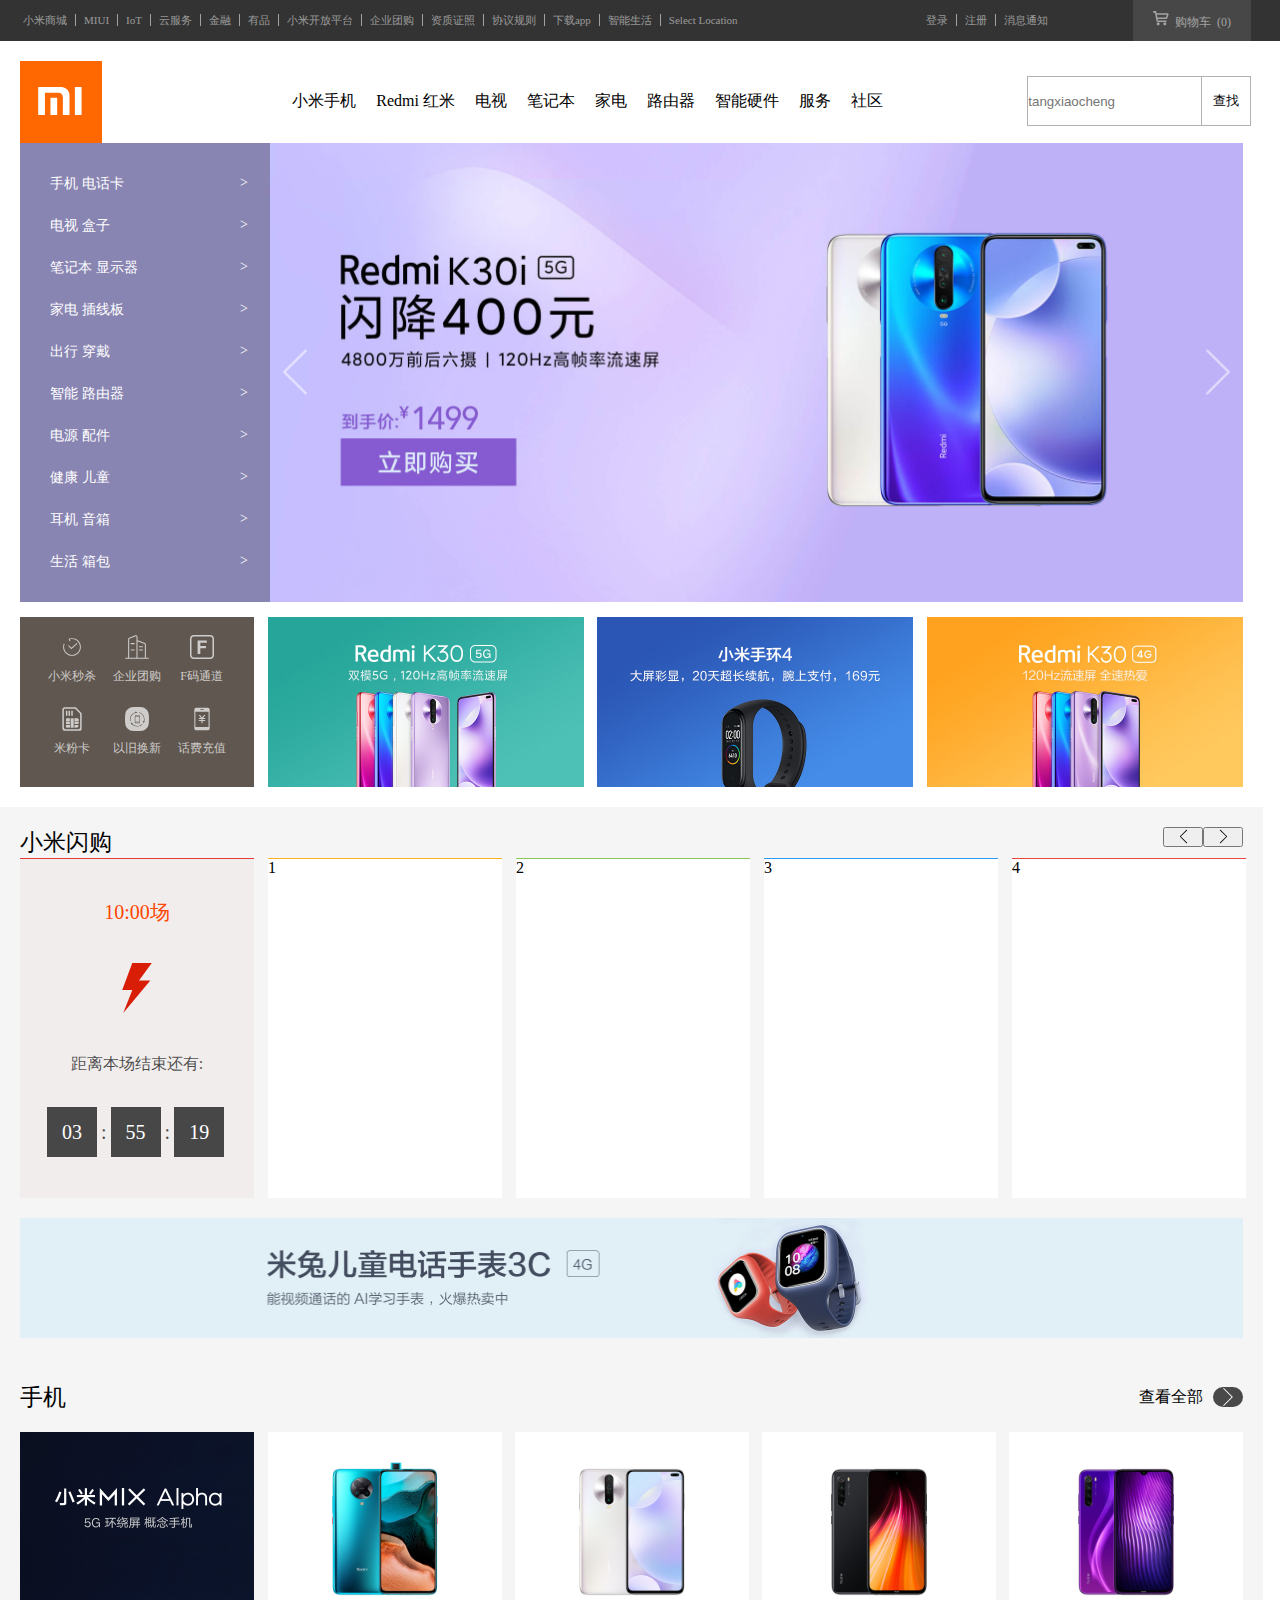
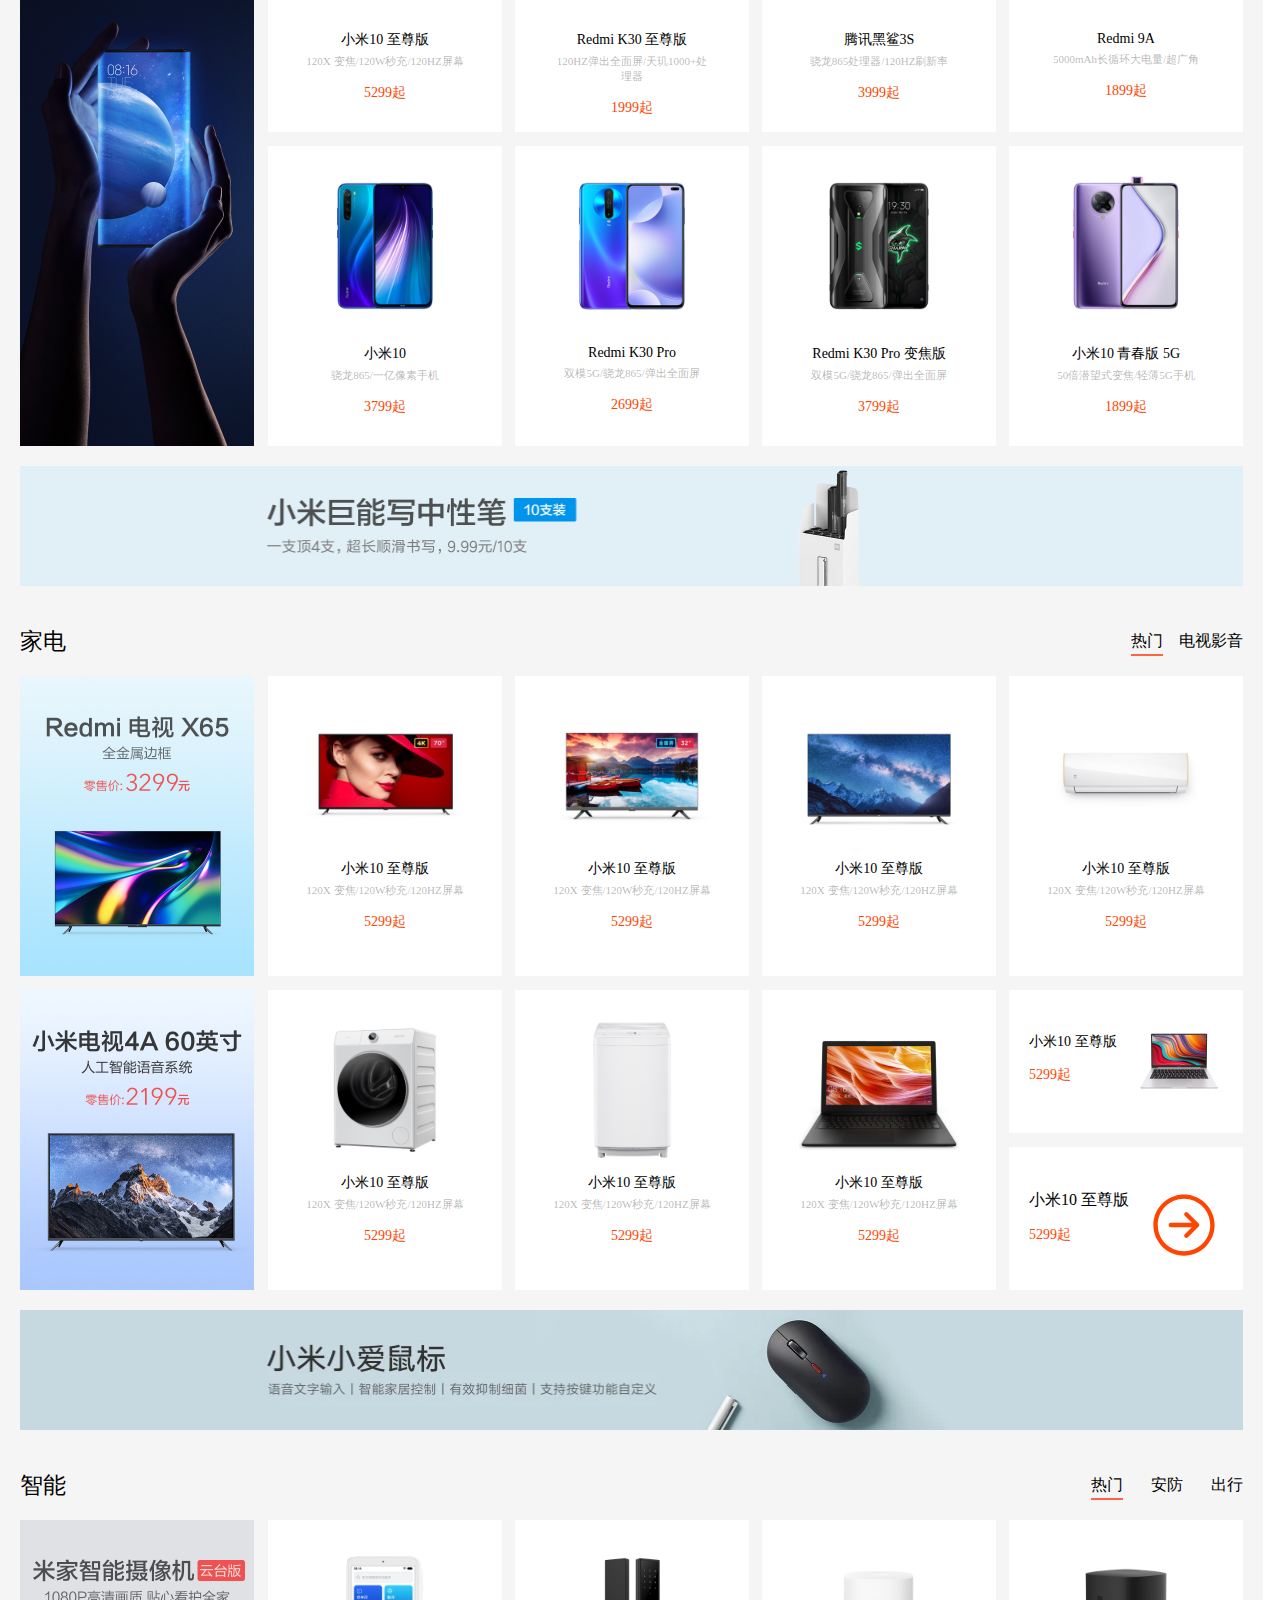
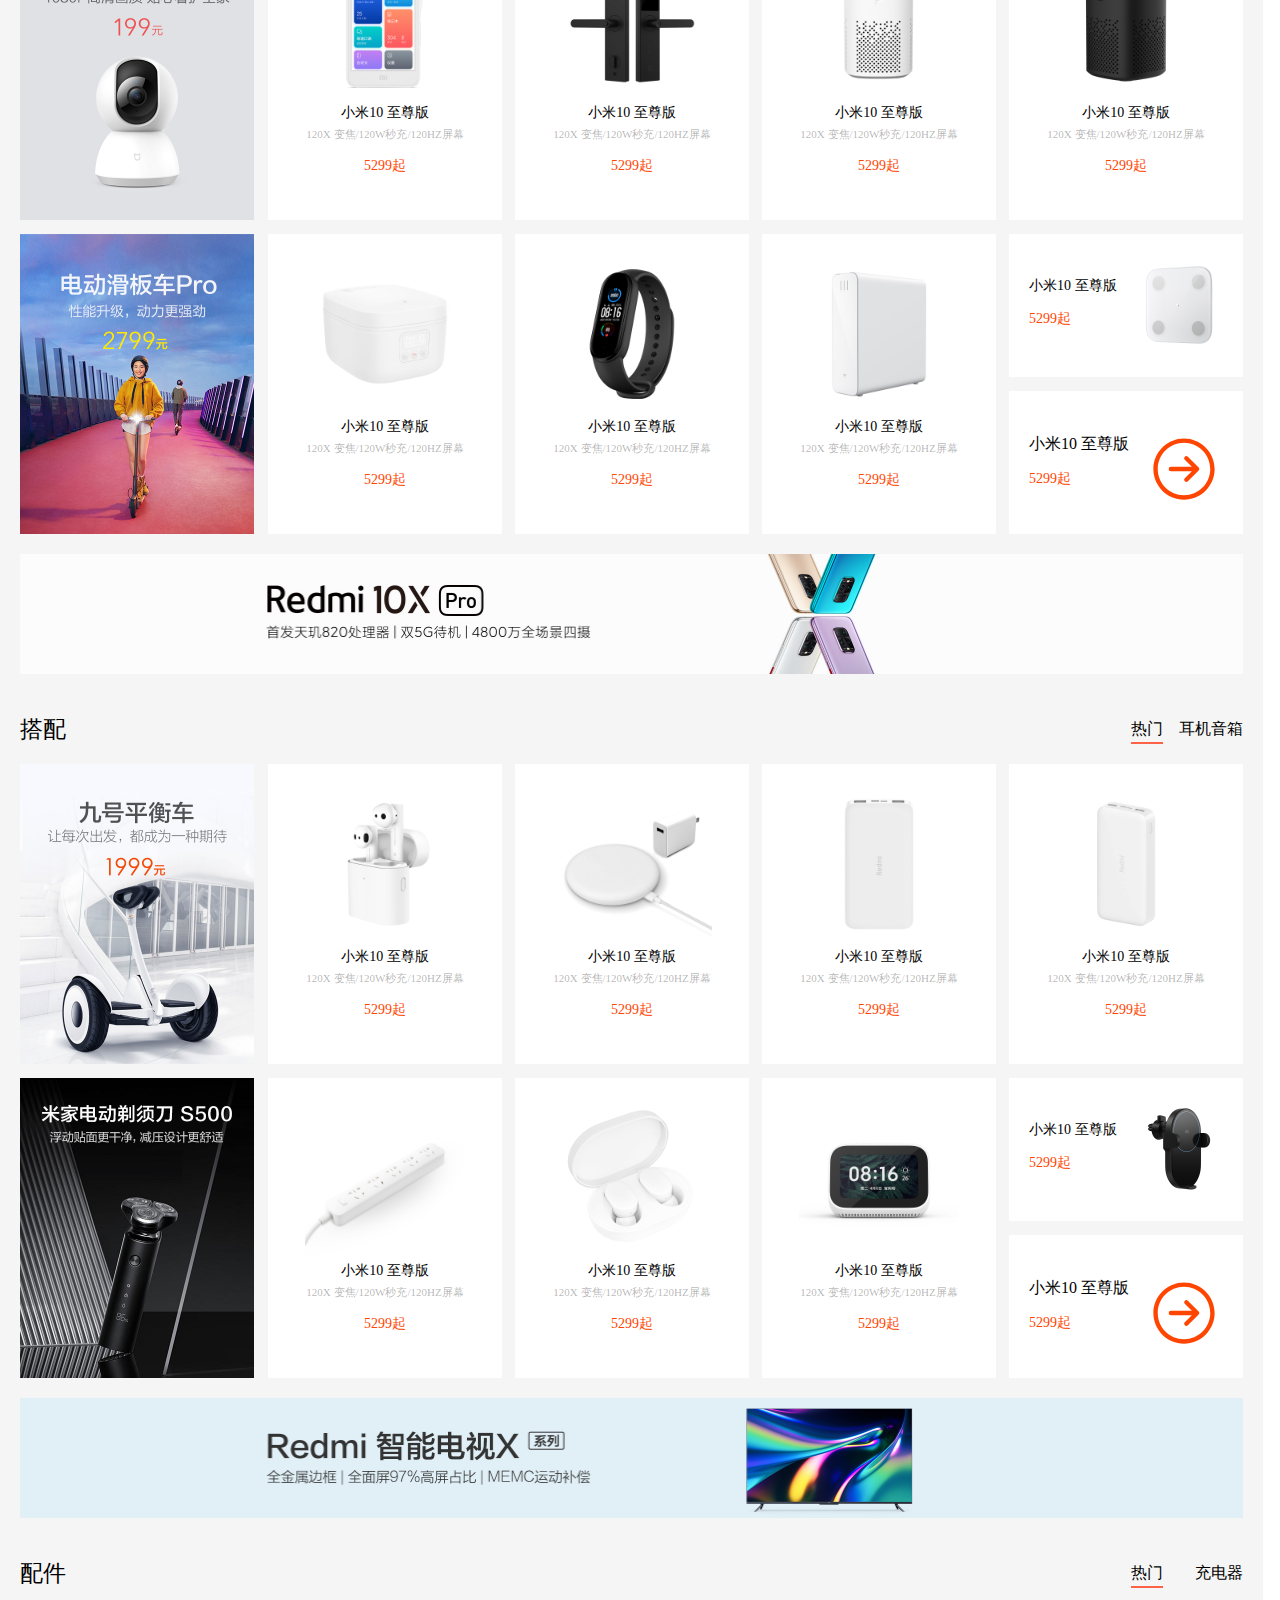
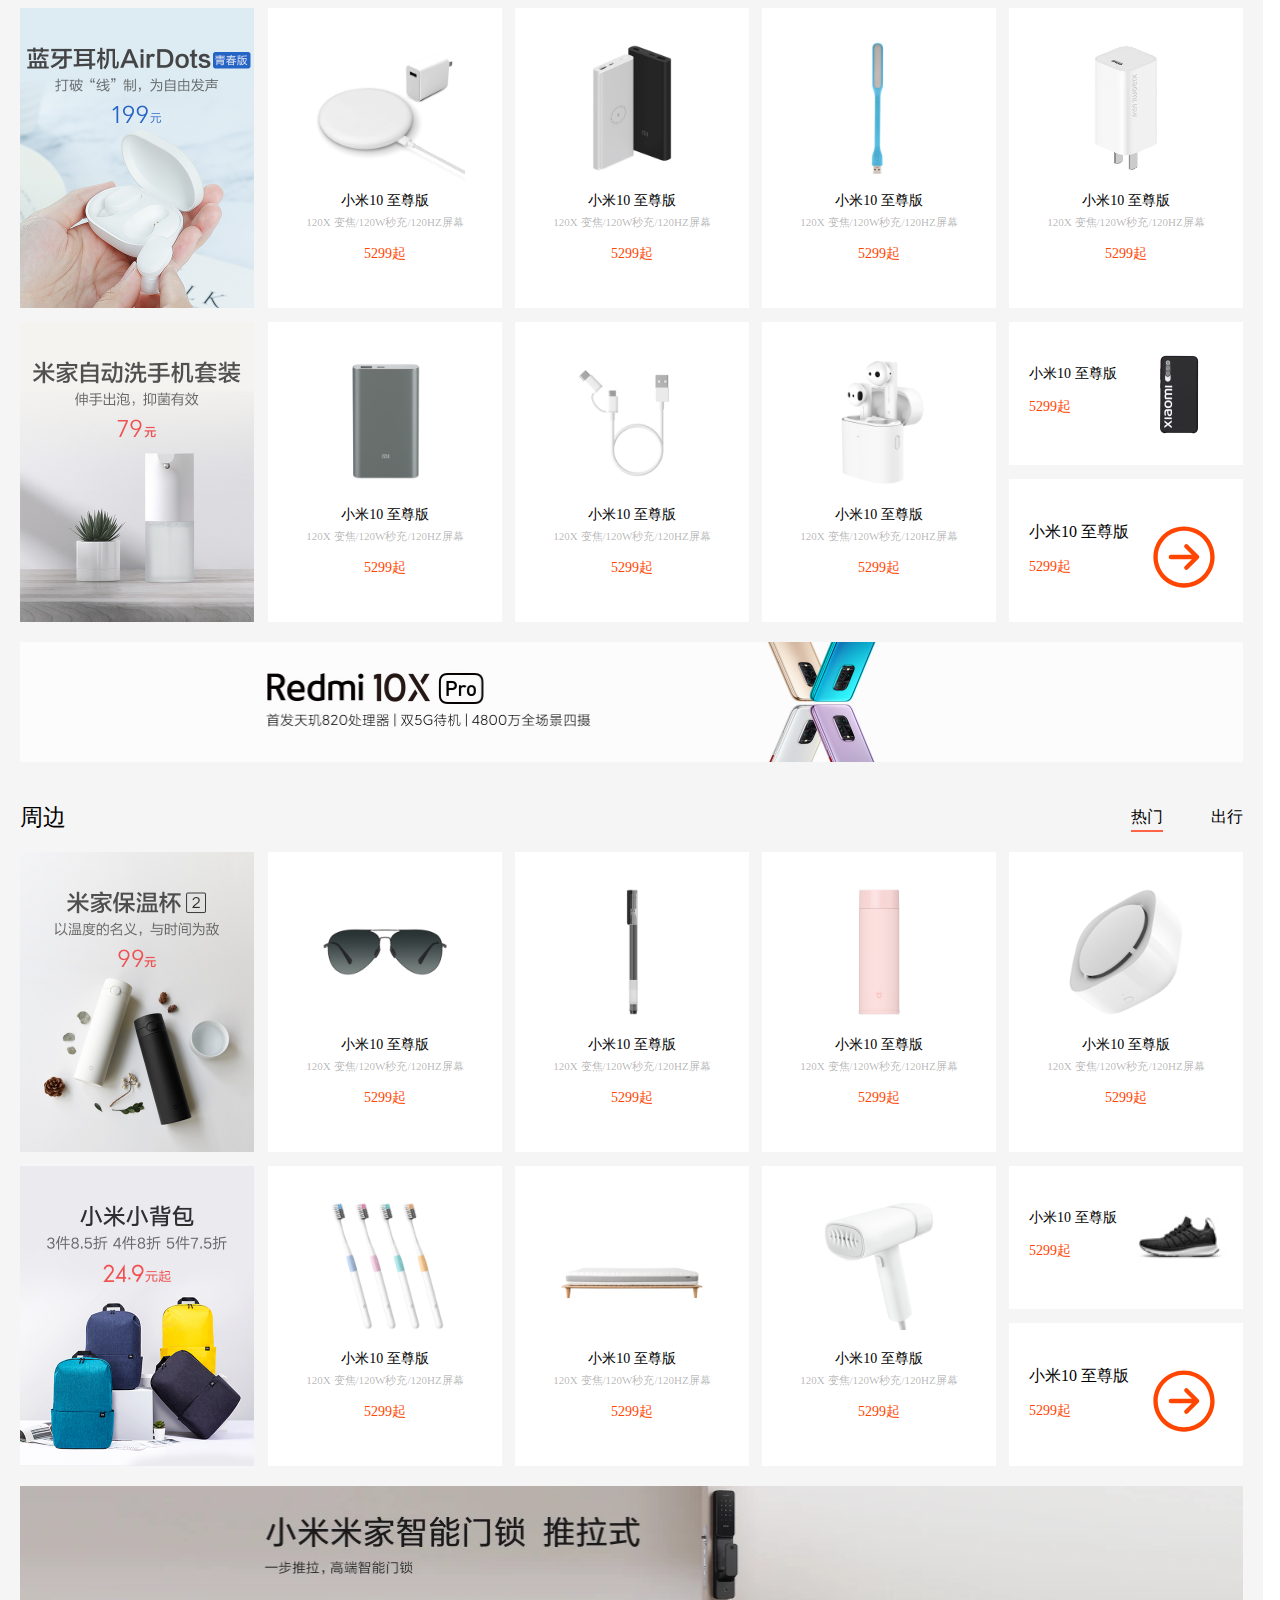
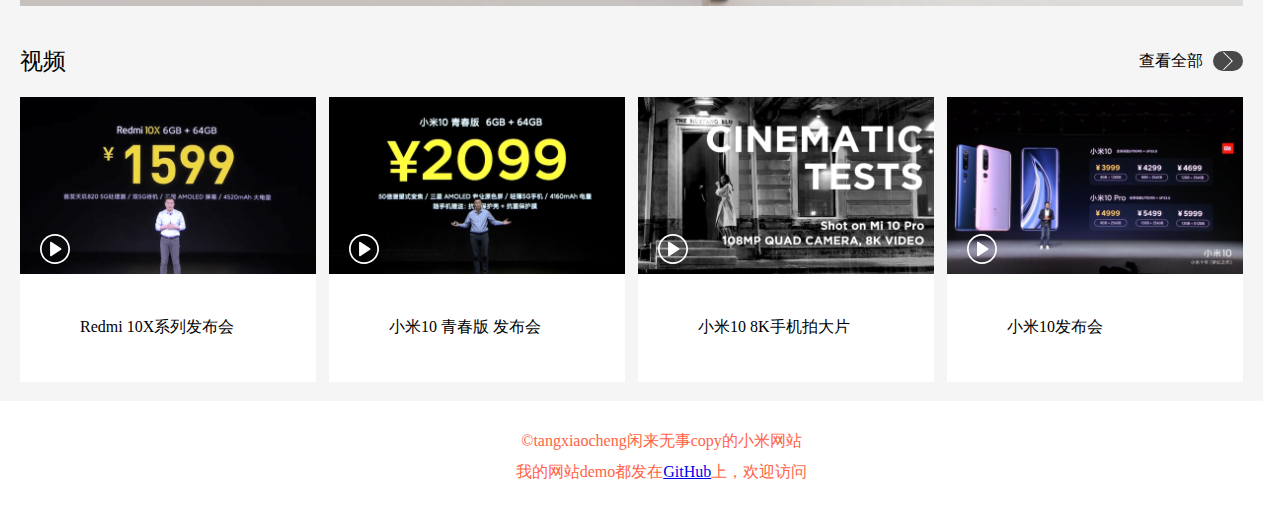
<file: xiaomi.html>
<!DOCTYPE html>
<html lang="en">

<head>
    <meta charset="UTF-8">
    <meta name="viewport" content="width=device-width, initial-scale=1.0">
    <link rel="stylesheet" href="index.css">
    <link rel="icon" href="img/tangxiaocheng.JPG" type="image/x-icon" />
    <title>汤小成的小米网站</title>
</head>

<body>
    <header class="clearfix">
        <ul class="header_left clearfix">
            <li><a href="#">小米商城</a></li>
            <li><a href="#">MIUI</a></li>
            <li><a href="#">IoT</a></li>
            <li><a href="#">云服务</a></li>
            <li><a href="#">金融</a></li>
            <li><a href="#">有品</a></li>
            <li><a href="#">小米开放平台</a></li>
            <li><a href="#">企业团购</a></li>
            <li><a href="#">资质证照</a></li>
            <li><a href="#">协议规则</a></li>
            <li><a href="#">下载app</a></li>
            <li><a href="#">智能生活</a></li>
            <li><a href="#">Select&nbsp;Location</a></li>
        </ul>
        <ul class="header_right clearfix">
            <li><a href="#">消息通知</a></li>
            <li><a href="#">注册</a></li>
            <li><a href="#">登录</a></li>
        </ul>
        <div class="shop_car">
            <span>
                <svg t="1593306800898" class="icon" viewBox="0 0 1028 1024" version="1.1"
                    xmlns="http://www.w3.org/2000/svg" p-id="6148" xmlns:xlink="http://www.w3.org/1999/xlink"
                    width="16" height="16">
                    <defs>
                        <style type="text/css"></style>
                    </defs>
                    <path
                        d="M332.8 790.528q19.456 0 36.864 7.168t30.208 19.968 20.48 30.208 7.68 36.864-7.68 36.864-20.48 30.208-30.208 20.48-36.864 7.68q-20.48 0-37.888-7.68t-30.208-20.48-20.48-30.208-7.68-36.864 7.68-36.864 20.48-30.208 30.208-19.968 37.888-7.168zM758.784 792.576q19.456 0 37.376 7.168t30.72 19.968 20.48 30.208 7.68 36.864-7.68 36.864-20.48 30.208-30.72 20.48-37.376 7.68-36.864-7.68-30.208-20.48-20.48-30.208-7.68-36.864 7.68-36.864 20.48-30.208 30.208-19.968 36.864-7.168zM930.816 210.944q28.672 0 44.544 7.68t22.528 18.944 6.144 24.064-3.584 22.016-13.312 37.888-22.016 62.976-23.552 68.096-18.944 53.248q-13.312 40.96-33.28 56.832t-49.664 15.872l-35.84 0-65.536 0-86.016 0-96.256 0-253.952 0 14.336 92.16 517.12 0q49.152 0 49.152 41.984 0 20.48-9.728 35.84t-38.4 14.336l-49.152 0-94.208 0-118.784 0-119.808 0-99.328 0-55.296 0q-20.48 0-34.304-9.216t-23.04-24.064-14.848-32.256-8.704-32.768q-1.024-6.144-5.632-29.696t-11.264-58.88-14.848-78.848-16.384-87.552q-19.456-103.424-44.032-230.4l-76.8 0q-15.36 0-25.6-7.68t-16.896-18.432-9.216-23.04-2.56-22.528q0-20.48 13.824-33.792t37.376-12.288l103.424 0q20.48 0 32.768 6.144t19.456 15.36 10.24 18.944 5.12 16.896q2.048 8.192 4.096 23.04t4.096 30.208q3.072 18.432 6.144 38.912l700.416 0zM892.928 302.08l-641.024-2.048 35.84 185.344 535.552 1.024z"
                        p-id="6149" fill="inherit !important"></path>
                </svg>
            </span>
            <span>&nbsp;购物车&nbsp;&nbsp;(0)</span>
            <div class="shop_car_downbox"></div>
        </div>
    </header>

    <nav>
        <div class="banner_header clearfix">
            <div class="logo">
                <svg t="1593305015252" class="icon" viewBox="0 0 1024 1024" version="1.1"
                    xmlns="http://www.w3.org/2000/svg" p-id="2150" width="50" height="50"
                    xmlns:xlink="http://www.w3.org/1999/xlink">
                    <defs>
                        <style type="text/css"></style>
                    </defs>
                    <path
                        d="M706.975647 794.391579V389.422244c0-92.01467-74.570369-166.618808-166.574807-166.618809H72.149227c-3.610224 0-6.535857 2.90926-6.535857 6.482645v565.101405c0 3.573385 2.924609 6.469342 6.535857 6.469342h125.074623c3.611248 0 6.531763-2.911306 6.531764-6.505157V350.813924c0-3.601015 2.924609-6.522554 6.535856-6.522554h268.962732c50.507324 0 91.466178 40.939411 91.466178 91.452875v358.594122c0 3.597945 2.920516 6.502088 6.513344 6.502087H700.467419c3.584642 0 6.513344-2.902096 6.513344-6.469342l-0.005116 0.020467z m-252.57653-0.044003a6.492878 6.492878 0 0 1-6.50925 6.509251H322.844919c-3.611248 0-6.535857-2.911306-6.535857-6.509251V454.467679c0-3.597945 2.924609-6.51846 6.535857-6.518461h125.044948a6.503111 6.503111 0 0 1 6.50925 6.518461V794.364973v-0.017397m500.045737 0c0 3.601015-2.928702 6.509251-6.538926 6.509251H822.889633c-3.620457 0-6.564509-2.911306-6.564509-6.509251V229.346455c0-3.614317 2.944052-6.531763 6.564509-6.531763h125.016295a6.528694 6.528694 0 0 1 6.538926 6.531763v565.001121"
                        fill="inherit !important" p-id="2151">
                    </path>
                </svg>
                <svg t="1597755232153" class="icon" viewBox="0 0 1044 1024" version="1.1"
                    xmlns="http://www.w3.org/2000/svg" p-id="1133" width="50" height="50"
                    xmlns:xlink="http://www.w3.org/1999/xlink">
                    <defs>
                        <style type="text/css"></style>
                    </defs>
                    <path d="M-4.0e-06 605.000114" p-id="1134"></path>
                    <path
                        d="M1033.238404 573.434188c-4.330632 4.210905-9.937326 6.304589-15.544021 6.304589-5.835915 0-11.661597-2.26867-16.035208-6.785543l-68.046792-70.198805 0 433.339476c0 12.348236-10.002818 22.340821-22.340821 22.340821L149.471262 958.434725c-12.33698 0-22.340821-9.992585-22.340821-22.340821l0-433.339476-68.046792 70.198805c-8.574283 8.857738-22.744004 9.075703-31.580253 0.479931-8.868995-8.574283-9.086959-22.732747-0.50142-31.590486L514.324948 39.117926c1.603521-1.653663 3.620457-2.697435 5.626137-3.720741 0.620124-0.316202 1.091868-0.89437 1.738597-1.151219 5.504364-2.181689 11.863189-2.180666 17.366529 0.001023 0.594541 0.236384 1.026376 0.77055 1.599428 1.058099 2.061962 1.032516 4.119831 2.117221 5.762237 3.812839l487.322971 502.724753C1042.32434 550.700417 1042.106376 564.859905 1033.238404 573.434188zM657.849782 685.682691 402.893042 685.682691l0 228.551346L657.849782 914.234037 657.849782 685.682691z"
                        fill="inherit !important" p-id="1135"></path>
                </svg>
            </div>
            <ul class="small_nav clearfix">
                <li>小米手机
                    <div class="down_line down_line1">
                        <ul class="clearfix">
                            <li><img src="img/mi1.jpg" alt="">
                                <div>小米10至尊纪念版</div>
                                <div>5299起</div>
                            </li>
                            <li><img src="img/mi2.jpg" alt="">
                                <div>小米10 Pro</div>
                                <div>4999起</div>
                            </li>
                            <li><img src="img/mi3.jpg" alt="">
                                <div>小米10</div>
                                <div>3699起</div>
                            </li>
                            <li><img src="img/mi1.jpg" alt="">
                                <div>小米10 青春版 5G</div>
                                <div>1899起</div>
                            </li>
                            <li><img src="img/mi2.jpg" alt="">
                                <div>小米MIX Alpha</div>
                                <div>19999起</div>
                            </li>
                        </ul>
                    </div>
                </li>
                <li>Redmi&nbsp;红米
                    <div class="down_line down_line2">
                        <ul class="clearfix">
                            <li><img src="img/redmi1.jpg" alt="">
                                <div>Redmi K30 至尊纪念版</div>
                                <div>1999起</div>
                            </li>
                            <li><img src="img/redmi2.jpg" alt="">
                                <div>Redmi K30 Pro系列</div>
                                <div>2699起</div>
                            </li>
                            <li><img src="img/redmi3.jpg" alt="">
                                <div>Redmi K30系列</div>
                                <div>1399起</div>
                            </li>
                            <li><img src="img/redmi4.jpg" alt="">
                                <div>Redmi 10X 5G</div>
                                <div>1599起</div>
                            </li>
                            <li><img src="img/redmi5.jpg" alt="">
                                <div>Redmi Note8</div>
                                <div>899起</div>
                            </li>
                            <li><img src="img/redmi6.jpg" alt="">
                                <div>Redmi 9</div>
                                <div>799起</div>
                            </li>
                        </ul>
                    </div>
                </li>
                <li>电视
                    <div class="down_line down_line3">
                        <ul class="clearfix">
                            <li><img src="img/mitv1.jpg" alt="">
                                <div>小米透明电视</div>
                                <div>49999起</div>
                            </li>
                            <li><img src="img/mitv2.jpg" alt="">
                                <div>小米电视 大师 65英寸 OLED</div>
                                <div>12999起</div>
                            </li>
                            <li><img src="img/mitv3.jpg" alt="">
                                <div>Redmi 智能电视 MAX 98"</div>
                                <div>19999起</div>
                            </li>
                            <li><img src="img/mitv4.jpg" alt="">
                                <div>小米电视4A 60英寸</div>
                                <div>1999起</div>
                            </li>
                            <li><img src="img/mitv5.jpg" alt="">
                                <div>Redmi 智能电视 X55</div>
                                <div>2199起</div>
                            </li>
                            <li><img src="img/mitv6.jpg" alt="">
                                <div>Redmi 红米电视 70英寸 R70A</div>
                                <div>2729起</div>
                            </li>
                        </ul>
                    </div>
                </li>
                <li>笔记本
                    <div class="down_line down_line4">
                        <ul class="clearfix">
                            <li><img src="img/book1.jpg" alt="">
                                <div>Redmi G 游戏本</div>
                                <div>5299起</div>
                            </li>
                            <li><img src="img/book2.jpg" alt="">
                                <div>RedmiBook 16</div>
                                <div>4999起</div>
                            </li>
                            <li><img src="img/book3.jpg" alt="">
                                <div>RedmiBook 14II</div>
                                <div>4699起</div>
                            </li>
                            <li><img src="img/book4.jpg" alt="">
                                <div>Pro 15.6" 2020款</div>
                                <div>5999起</div>
                            </li>
                            <li><img src="img/book5.jpg" alt="">
                                <div>小米笔记本Air 13.3"</div>
                                <div>5699起</div>
                            </li>
                            <li><img src="img/book6.jpg" alt="">
                                <div>显示器</div>
                                <div>2199起</div>
                            </li>
                        </ul>
                    </div>
                </li>
                <li>家电
                    <div class="down_line down_line5">
                        <ul class="clearfix">
                            <li><img src="img/mijia1.png" alt="">
                                <div>米家互联网空调C1 （一级能效）</div>
                                <div>1999起</div>
                            </li>
                            <li><img src="img/mijia2.png" alt="">
                                <div>米家互联网空调（一级能效）</div>
                                <div>1999起</div>
                            </li>
                            <li><img src="img/mijia3.png" alt="">
                                <div>米家互联网洗烘一体机 10kg</div>
                                <div>899起</div>
                            </li>
                            <li><img src="img/mijia7.jpg" alt="" width="150px" height="103px">
                                <div>Redmi全自动波轮洗衣机1A</div>
                                <div>2099起</div>
                            </li>
                            <li><img src="img/mijia5.jpg" alt="" width="150px" height="103px">
                                <div>米家两门冰箱 160L</div>
                                <div>2249起</div>
                            </li>
                            <li><img src="img/mijia6.jpg" alt="" width="150px" height="103px">
                                <div>米家风冷对开门冰箱 483L</div>
                                <div>929起</div>
                            </li>
                        </ul>
                    </div>
                </li>
                <li>路由器
                    <div class="down_line down_line6">
                        <ul class="clearfix">
                            <li><img src="img/milu1.png" alt="">
                                <div>小米路由器AC2100</div>
                                <div>399起</div>
                            </li>
                            <li><img src="img/milu2.jpg" alt="" width="150px" height="103px">
                                <div>Redmi路由器 AX5</div>
                                <div>249起</div>
                            </li>
                            <li><img src="img/milu3.png" alt="">
                                <div>小米AloT路由器 AX3600</div>
                                <div>329起</div>
                            </li>
                            <li><img src="img/milu4.png " alt="" width="150px" height="103px">
                                <div>Redmi路由器 AX6</div>
                                <div>599起</div>
                            </li>
                            <li><img src="img/milu5.png" alt="" width="150px" height="103px">
                                <div>小米路由器 AX1800</div>
                                <div>199起</div>
                            </li>
                            <li><img src="img/milu6.png" alt="" width="150px" height="103px">
                                <div>Redmi路由器AC2100</div>
                                <div>399起</div>
                            </li>
                        </ul>
                    </div>
                </li>
                <li>智能硬件
                    <div class="down_line down_line7">
                        <ul class="clearfix">
                            <li><img src="img/mizhi7.jpg" alt="" width="150px" height="103px">
                                <div>小米米家智能摄像头云台版</div>
                                <div>199起</div>
                            </li>
                            <li><img src="img/mizhi4.jpg" alt="" width="150px" height="103px">
                                <div>小米小爱老师</div>
                                <div>499起</div>
                            </li>
                            <li><img src="img/mizhi3.jpg" alt="" width="150px" height="103px">
                                <div>小米米家智能门锁</div>
                                <div>1299起</div>
                            </li>
                            <li><img src="img/mizhi9.jpg " alt="" width="150px" height="103px">
                                <div>Redmi小爱触屏音箱 8</div>
                                <div>349起</div>
                            </li>
                            <li><img src="img/mizhi5.jpg" alt="" width="150px" height="103px">
                                <div>小米触屏音箱</div>
                                <div>199起</div>
                            </li>
                            <li><img src="img/mizhi6.png" alt="" width="150px" height="103px">
                                <div>Redmi小爱音箱 Play</div>
                                <div>79起</div>
                            </li>
                        </ul>
                    </div>
                </li>
                <li><a href="#">服务</a>
                </li>
                <li><a href="#">社区</a>
                </li>
            </ul>
            <form action="" class="search">
                <input type="search" placeholder="tangxiaocheng">
                <input type="submit" value="查找">
            </form>
        </div>
        <div class="banner_content">
            <ul id="banner" class="banner_content_ul">
                <li class="lis active"><img src="img/banner1.jpg" alt=""></li>
                <li class="lis"><img src="img/banner2.jpg" alt=""></li>
                <li class="lis"><img src="img/banner3.jpg" alt=""></li>
                <li class="lis"><img src="img/banner4.jpg" alt=""></li>
                <li class="lis"><img src="img/banner5.jpg" alt=""></li>
            </ul>
            <svg class="btn left_btn" id="leftBtn" t="1593399571106" class="icon" viewBox="0 0 1024 1024" version="1.1"
                xmlns="http://www.w3.org/2000/svg" p-id="6286" width="200" height="200"
                xmlns:xlink="http://www.w3.org/1999/xlink">
                <defs>
                    <style type="text/css"></style>
                </defs>
                <path
                    d="M713.728 58.50624L273.78176 493.92128a25.26208 25.26208 0 0 0 0 35.98848l439.94624 435.42528a25.89696 25.89696 0 0 0 36.352 0 25.25696 25.25696 0 0 0 0-35.98336L328.32 511.9232l421.76-417.4336a25.26208 25.26208 0 0 0 0-35.98336 25.89696 25.89696 0 0 0-36.352 0z"
                    p-id="6287" fill="inherit !important"></path>
            </svg>
            <svg class="btn right_btn" id="rightBtn" t="1593399799820" class="icon" viewBox="0 0 1024 1024"
                version="1.1" xmlns="http://www.w3.org/2000/svg" p-id="8525" xmlns:xlink="http://www.w3.org/1999/xlink"
                width="200" height="200">
                <defs>
                    <style type="text/css"></style>
                </defs>
                <path
                    d="M310.11328 58.50624l439.94624 435.42016a25.25696 25.25696 0 0 1 0 35.98336l-439.94624 435.42528a25.89696 25.89696 0 0 1-36.352 0 25.2672 25.2672 0 0 1 0-35.98848l421.74976-417.42848-421.74976-417.42848a25.26208 25.26208 0 0 1 0-35.98336 25.89696 25.89696 0 0 1 36.352 0z"
                    p-id="8526" fill="inherit !important"></path>
            </svg>
            <div class="left_nav">
                <ul class="left_nav_ul">
                    <li class="lis">手机 电话卡
                        <div class="lis_ul lis_ul1">
                            <ul>
                                <li>
                                    <div><img src="img/redmi1.jpg" alt=""></div>
                                    <div>小米</div>
                                </li>
                                <li>
                                    <div><img src="img/redmi2.jpg" alt=""></div>
                                    <div>小米</div>
                                </li>
                                <li>
                                    <div><img src="img/redmi3.jpg" alt=""></div>
                                    <div>小米</div>
                                </li>
                                <li>
                                    <div><img src="img/redmi4.jpg" alt=""></div>
                                    <div>小米</div>
                                </li>
                                <li>
                                    <div><img src="img/redmi5.jpg" alt=""></div>
                                    <div>小米</div>
                                </li>
                                <li>
                                    <div><img src="img/redmi6.jpg" alt=""></div>
                                    <div>小米</div>
                                </li>
                                <li>
                                    <div><img src="img/redmi1.jpg" alt=""></div>
                                    <div>小米</div>
                                </li>
                                <li>
                                    <div><img src="img/redmi2.jpg" alt=""></div>
                                    <div>小米</div>
                                </li>
                                <li>
                                    <div><img src="img/redmi3.jpg" alt=""></div>
                                    <div>小米</div>
                                </li>
                                <li>
                                    <div><img src="img/redmi4.jpg" alt=""></div>
                                    <div>小米</div>
                                </li>
                                <li>
                                    <div><img src="img/redmi5.jpg" alt=""></div>
                                    <div>小米</div>
                                </li>
                                <li>
                                    <div><img src="img/redmi6.jpg" alt=""></div>
                                    <div>小米</div>
                                </li>
                                <li>
                                    <div><img src="img/redmi1.jpg" alt=""></div>
                                    <div>小米</div>
                                </li>
                                <li>
                                    <div><img src="img/redmi2.jpg" alt=""></div>
                                    <div>小米</div>
                                </li>
                                <li>
                                    <div><img src="img/redmi3.jpg" alt=""></div>
                                    <div>小米</div>
                                </li>
                                <li>
                                    <div><img src="img/redmi4.jpg" alt=""></div>
                                    <div>小米</div>
                                </li>
                                <li>
                                    <div><img src="img/redmi5.jpg" alt=""></div>
                                    <div>小米</div>
                                </li>
                                <li>
                                    <div><img src="img/redmi6.jpg" alt=""></div>
                                    <div>小米</div>
                                </li>
                                <li>
                                    <div><img src="img/redmi1.jpg" alt=""></div>
                                    <div>小米</div>
                                </li>
                                <li>
                                    <div><img src="img/redmi2.jpg" alt=""></div>
                                    <div>小米</div>
                                </li>
                                <li>
                                    <div><img src="img/redmi3.jpg" alt=""></div>
                                    <div>小米</div>
                                </li>
                                <li>
                                    <div><img src="img/redmi4.jpg" alt=""></div>
                                    <div>小米</div>
                                </li>
                            </ul>
                        </div>

                    </li>
                    <li class="lis">电视 盒子
                        <div class="lis_ul lis_ul1">
                            <ul>
                                <li>
                                    <div><img src="img/redmi1.jpg" alt=""></div>
                                    <div>小米</div>
                                </li>
                                <li>
                                    <div><img src="img/redmi2.jpg" alt=""></div>
                                    <div>小米</div>
                                </li>
                                <li>
                                    <div><img src="img/redmi2.jpg" alt=""></div>
                                    <div>小米</div>
                                </li>
                                <li>
                                    <div><img src="img/redmi2.jpg" alt=""></div>
                                    <div>小米</div>
                                </li>
                                <li>
                                    <div><img src="img/redmi2.jpg" alt=""></div>
                                    <div>小米</div>
                                </li>
                                <li>
                                    <div><img src="img/redmi2.jpg" alt=""></div>
                                    <div>小米</div>
                                </li>
                                <li>
                                    <div><img src="img/redmi2.jpg" alt=""></div>
                                    <div>小米</div>
                                </li>
                                <li>
                                    <div><img src="img/redmi2.jpg" alt=""></div>
                                    <div>小米</div>
                                </li>
                                <li>
                                    <div><img src="img/redmi2.jpg" alt=""></div>
                                    <div>小米</div>
                                </li>
                                <li>
                                    <div><img src="img/redmi2.jpg" alt=""></div>
                                    <div>小米</div>
                                </li>
                                <li>
                                    <div><img src="img/redmi2.jpg" alt=""></div>
                                    <div>小米</div>
                                </li>
                                <li>
                                    <div><img src="img/redmi2.jpg" alt=""></div>
                                    <div>小米</div>
                                </li>
                                <li>
                                    <div><img src="img/redmi2.jpg" alt=""></div>
                                    <div>小米</div>
                                </li>
                                <li>
                                    <div><img src="img/redmi2.jpg" alt=""></div>
                                    <div>小米</div>
                                </li>
                                <li>
                                    <div><img src="img/redmi2.jpg" alt=""></div>
                                    <div>小米</div>
                                </li>
                                <li>
                                    <div><img src="img/redmi2.jpg" alt=""></div>
                                    <div>小米</div>
                                </li>
                                <li>
                                    <div><img src="img/redmi2.jpg" alt=""></div>
                                    <div>小米</div>
                                </li>
                                <li>
                                    <div><img src="img/redmi2.jpg" alt=""></div>
                                    <div>小米</div>
                                </li>
                                <li>
                                    <div><img src="img/redmi2.jpg" alt=""></div>
                                    <div>小米</div>
                                </li>
                                <li>
                                    <div><img src="img/redmi2.jpg" alt=""></div>
                                    <div>小米</div>
                                </li>
                                <li>
                                    <div><img src="img/redmi2.jpg" alt=""></div>
                                    <div>小米</div>
                                </li>
                                <li>
                                    <div><img src="img/redmi2.jpg" alt=""></div>
                                    <div>小米</div>
                                </li>
                            </ul>
                    </li>
                    <li class="lis">笔记本 显示器
                        <div class="lis_ul lis_ul1">
                            <ul>
                                <li>
                                    <div><img src="img/redmi1.jpg" alt=""></div>
                                    <div>小米</div>
                                </li>
                                <li>
                                    <div><img src="img/redmi2.jpg" alt=""></div>
                                    <div>小米</div>
                                </li>
                                <li>
                                    <div><img src="img/redmi2.jpg" alt=""></div>
                                    <div>小米</div>
                                </li>
                                <li>
                                    <div><img src="img/redmi2.jpg" alt=""></div>
                                    <div>小米</div>
                                </li>
                                <li>
                                    <div><img src="img/redmi2.jpg" alt=""></div>
                                    <div>小米</div>
                                </li>
                                <li>
                                    <div><img src="img/redmi2.jpg" alt=""></div>
                                    <div>小米</div>
                                </li>
                                <li>
                                    <div><img src="img/redmi2.jpg" alt=""></div>
                                    <div>小米</div>
                                </li>
                                <li>
                                    <div><img src="img/redmi2.jpg" alt=""></div>
                                    <div>小米</div>
                                </li>
                                <li>
                                    <div><img src="img/redmi2.jpg" alt=""></div>
                                    <div>小米</div>
                                </li>
                                <li>
                                    <div><img src="img/redmi2.jpg" alt=""></div>
                                    <div>小米</div>
                                </li>
                                <li>
                                    <div><img src="img/redmi2.jpg" alt=""></div>
                                    <div>小米</div>
                                </li>
                                <li>
                                    <div><img src="img/redmi2.jpg" alt=""></div>
                                    <div>小米</div>
                                </li>
                                <li>
                                    <div><img src="img/redmi2.jpg" alt=""></div>
                                    <div>小米</div>
                                </li>
                                <li>
                                    <div><img src="img/redmi2.jpg" alt=""></div>
                                    <div>小米</div>
                                </li>
                                <li>
                                    <div><img src="img/redmi2.jpg" alt=""></div>
                                    <div>小米</div>
                                </li>
                                <li>
                                    <div><img src="img/redmi2.jpg" alt=""></div>
                                    <div>小米</div>
                                </li>
                                <li>
                                    <div><img src="img/redmi2.jpg" alt=""></div>
                                    <div>小米</div>
                                </li>
                                <li>
                                    <div><img src="img/redmi2.jpg" alt=""></div>
                                    <div>小米</div>
                                </li>
                                <li>
                                    <div><img src="img/redmi2.jpg" alt=""></div>
                                    <div>小米</div>
                                </li>
                                <li>
                                    <div><img src="img/redmi2.jpg" alt=""></div>
                                    <div>小米</div>
                                </li>
                                <li>
                                    <div><img src="img/redmi2.jpg" alt=""></div>
                                    <div>小米</div>
                                </li>
                                <li>
                                    <div><img src="img/redmi2.jpg" alt=""></div>
                                    <div>小米</div>
                                </li>
                            </ul>
                    </li>
                    <li class="lis">家电 插线板
                        <div class="lis_ul lis_ul1">
                            <ul>
                                <li>
                                    <div><img src="img/redmi1.jpg" alt=""></div>
                                    <div>小米</div>
                                </li>
                                <li>
                                    <div><img src="img/redmi2.jpg" alt=""></div>
                                    <div>小米</div>
                                </li>
                                <li>
                                    <div><img src="img/redmi2.jpg" alt=""></div>
                                    <div>小米</div>
                                </li>
                                <li>
                                    <div><img src="img/redmi2.jpg" alt=""></div>
                                    <div>小米</div>
                                </li>
                                <li>
                                    <div><img src="img/redmi2.jpg" alt=""></div>
                                    <div>小米</div>
                                </li>
                                <li>
                                    <div><img src="img/redmi2.jpg" alt=""></div>
                                    <div>小米</div>
                                </li>
                                <li>
                                    <div><img src="img/redmi2.jpg" alt=""></div>
                                    <div>小米</div>
                                </li>
                                <li>
                                    <div><img src="img/redmi2.jpg" alt=""></div>
                                    <div>小米</div>
                                </li>
                                <li>
                                    <div><img src="img/redmi2.jpg" alt=""></div>
                                    <div>小米</div>
                                </li>
                                <li>
                                    <div><img src="img/redmi2.jpg" alt=""></div>
                                    <div>小米</div>
                                </li>
                                <li>
                                    <div><img src="img/redmi2.jpg" alt=""></div>
                                    <div>小米</div>
                                </li>
                                <li>
                                    <div><img src="img/redmi2.jpg" alt=""></div>
                                    <div>小米</div>
                                </li>
                                <li>
                                    <div><img src="img/redmi2.jpg" alt=""></div>
                                    <div>小米</div>
                                </li>
                                <li>
                                    <div><img src="img/redmi2.jpg" alt=""></div>
                                    <div>小米</div>
                                </li>
                                <li>
                                    <div><img src="img/redmi2.jpg" alt=""></div>
                                    <div>小米</div>
                                </li>
                                <li>
                                    <div><img src="img/redmi2.jpg" alt=""></div>
                                    <div>小米</div>
                                </li>
                                <li>
                                    <div><img src="img/redmi2.jpg" alt=""></div>
                                    <div>小米</div>
                                </li>
                                <li>
                                    <div><img src="img/redmi2.jpg" alt=""></div>
                                    <div>小米</div>
                                </li>
                                <li>
                                    <div><img src="img/redmi2.jpg" alt=""></div>
                                    <div>小米</div>
                                </li>
                                <li>
                                    <div><img src="img/redmi2.jpg" alt=""></div>
                                    <div>小米</div>
                                </li>
                                <li>
                                    <div><img src="img/redmi2.jpg" alt=""></div>
                                    <div>小米</div>
                                </li>
                                <li>
                                    <div><img src="img/redmi2.jpg" alt=""></div>
                                    <div>小米</div>
                                </li>
                            </ul>
                    </li>
                    <li class="lis">出行 穿戴
                        <div class="lis_ul lis_ul1">
                            <ul>
                                <li>
                                    <div><img src="img/redmi1.jpg" alt=""></div>
                                    <div>小米</div>
                                </li>
                                <li>
                                    <div><img src="img/redmi2.jpg" alt=""></div>
                                    <div>小米</div>
                                </li>
                                <li>
                                    <div><img src="img/redmi2.jpg" alt=""></div>
                                    <div>小米</div>
                                </li>
                                <li>
                                    <div><img src="img/redmi2.jpg" alt=""></div>
                                    <div>小米</div>
                                </li>
                                <li>
                                    <div><img src="img/redmi2.jpg" alt=""></div>
                                    <div>小米</div>
                                </li>
                                <li>
                                    <div><img src="img/redmi2.jpg" alt=""></div>
                                    <div>小米</div>
                                </li>
                                <li>
                                    <div><img src="img/redmi2.jpg" alt=""></div>
                                    <div>小米</div>
                                </li>
                                <li>
                                    <div><img src="img/redmi2.jpg" alt=""></div>
                                    <div>小米</div>
                                </li>
                                <li>
                                    <div><img src="img/redmi2.jpg" alt=""></div>
                                    <div>小米</div>
                                </li>
                                <li>
                                    <div><img src="img/redmi2.jpg" alt=""></div>
                                    <div>小米</div>
                                </li>
                                <li>
                                    <div><img src="img/redmi2.jpg" alt=""></div>
                                    <div>小米</div>
                                </li>
                                <li>
                                    <div><img src="img/redmi2.jpg" alt=""></div>
                                    <div>小米</div>
                                </li>
                                <li>
                                    <div><img src="img/redmi2.jpg" alt=""></div>
                                    <div>小米</div>
                                </li>
                                <li>
                                    <div><img src="img/redmi2.jpg" alt=""></div>
                                    <div>小米</div>
                                </li>
                                <li>
                                    <div><img src="img/redmi2.jpg" alt=""></div>
                                    <div>小米</div>
                                </li>
                                <li>
                                    <div><img src="img/redmi2.jpg" alt=""></div>
                                    <div>小米</div>
                                </li>
                                <li>
                                    <div><img src="img/redmi2.jpg" alt=""></div>
                                    <div>小米</div>
                                </li>
                                <li>
                                    <div><img src="img/redmi2.jpg" alt=""></div>
                                    <div>小米</div>
                                </li>
                                <li>
                                    <div><img src="img/redmi2.jpg" alt=""></div>
                                    <div>小米</div>
                                </li>
                                <li>
                                    <div><img src="img/redmi2.jpg" alt=""></div>
                                    <div>小米</div>
                                </li>
                                <li>
                                    <div><img src="img/redmi2.jpg" alt=""></div>
                                    <div>小米</div>
                                </li>
                                <li>
                                    <div><img src="img/redmi2.jpg" alt=""></div>
                                    <div>小米</div>
                                </li>
                            </ul>
                    </li>
                    <li class="lis">智能 路由器
                        <div class="lis_ul lis_ul1">
                            <ul>
                                <li>
                                    <div><img src="img/redmi1.jpg" alt=""></div>
                                    <div>小米</div>
                                </li>
                                <li>
                                    <div><img src="img/redmi2.jpg" alt=""></div>
                                    <div>小米</div>
                                </li>
                                <li>
                                    <div><img src="img/redmi2.jpg" alt=""></div>
                                    <div>小米</div>
                                </li>
                                <li>
                                    <div><img src="img/redmi2.jpg" alt=""></div>
                                    <div>小米</div>
                                </li>
                                <li>
                                    <div><img src="img/redmi2.jpg" alt=""></div>
                                    <div>小米</div>
                                </li>
                                <li>
                                    <div><img src="img/redmi2.jpg" alt=""></div>
                                    <div>小米</div>
                                </li>
                                <li>
                                    <div><img src="img/redmi2.jpg" alt=""></div>
                                    <div>小米</div>
                                </li>
                                <li>
                                    <div><img src="img/redmi2.jpg" alt=""></div>
                                    <div>小米</div>
                                </li>
                                <li>
                                    <div><img src="img/redmi2.jpg" alt=""></div>
                                    <div>小米</div>
                                </li>
                                <li>
                                    <div><img src="img/redmi2.jpg" alt=""></div>
                                    <div>小米</div>
                                </li>
                                <li>
                                    <div><img src="img/redmi2.jpg" alt=""></div>
                                    <div>小米</div>
                                </li>
                                <li>
                                    <div><img src="img/redmi2.jpg" alt=""></div>
                                    <div>小米</div>
                                </li>
                                <li>
                                    <div><img src="img/redmi2.jpg" alt=""></div>
                                    <div>小米</div>
                                </li>
                                <li>
                                    <div><img src="img/redmi2.jpg" alt=""></div>
                                    <div>小米</div>
                                </li>
                                <li>
                                    <div><img src="img/redmi2.jpg" alt=""></div>
                                    <div>小米</div>
                                </li>
                                <li>
                                    <div><img src="img/redmi2.jpg" alt=""></div>
                                    <div>小米</div>
                                </li>
                                <li>
                                    <div><img src="img/redmi2.jpg" alt=""></div>
                                    <div>小米</div>
                                </li>
                                <li>
                                    <div><img src="img/redmi2.jpg" alt=""></div>
                                    <div>小米</div>
                                </li>
                                <li>
                                    <div><img src="img/redmi2.jpg" alt=""></div>
                                    <div>小米</div>
                                </li>
                                <li>
                                    <div><img src="img/redmi2.jpg" alt=""></div>
                                    <div>小米</div>
                                </li>
                                <li>
                                    <div><img src="img/redmi2.jpg" alt=""></div>
                                    <div>小米</div>
                                </li>
                                <li>
                                    <div><img src="img/redmi2.jpg" alt=""></div>
                                    <div>小米</div>
                                </li>
                            </ul>
                    </li>
                    <li class="lis">电源 配件
                        <div class="lis_ul lis_ul1">
                            <ul>
                                <li>
                                    <div><img src="img/redmi1.jpg" alt=""></div>
                                    <div>小米</div>
                                </li>
                                <li>
                                    <div><img src="img/redmi2.jpg" alt=""></div>
                                    <div>小米</div>
                                </li>
                                <li>
                                    <div><img src="img/redmi2.jpg" alt=""></div>
                                    <div>小米</div>
                                </li>
                                <li>
                                    <div><img src="img/redmi2.jpg" alt=""></div>
                                    <div>小米</div>
                                </li>
                                <li>
                                    <div><img src="img/redmi2.jpg" alt=""></div>
                                    <div>小米</div>
                                </li>
                                <li>
                                    <div><img src="img/redmi2.jpg" alt=""></div>
                                    <div>小米</div>
                                </li>
                                <li>
                                    <div><img src="img/redmi2.jpg" alt=""></div>
                                    <div>小米</div>
                                </li>
                                <li>
                                    <div><img src="img/redmi2.jpg" alt=""></div>
                                    <div>小米</div>
                                </li>
                                <li>
                                    <div><img src="img/redmi2.jpg" alt=""></div>
                                    <div>小米</div>
                                </li>
                                <li>
                                    <div><img src="img/redmi2.jpg" alt=""></div>
                                    <div>小米</div>
                                </li>
                                <li>
                                    <div><img src="img/redmi2.jpg" alt=""></div>
                                    <div>小米</div>
                                </li>
                                <li>
                                    <div><img src="img/redmi2.jpg" alt=""></div>
                                    <div>小米</div>
                                </li>
                                <li>
                                    <div><img src="img/redmi2.jpg" alt=""></div>
                                    <div>小米</div>
                                </li>
                                <li>
                                    <div><img src="img/redmi2.jpg" alt=""></div>
                                    <div>小米</div>
                                </li>
                                <li>
                                    <div><img src="img/redmi2.jpg" alt=""></div>
                                    <div>小米</div>
                                </li>
                                <li>
                                    <div><img src="img/redmi2.jpg" alt=""></div>
                                    <div>小米</div>
                                </li>
                                <li>
                                    <div><img src="img/redmi2.jpg" alt=""></div>
                                    <div>小米</div>
                                </li>
                                <li>
                                    <div><img src="img/redmi2.jpg" alt=""></div>
                                    <div>小米</div>
                                </li>
                                <li>
                                    <div><img src="img/redmi2.jpg" alt=""></div>
                                    <div>小米</div>
                                </li>
                                <li>
                                    <div><img src="img/redmi2.jpg" alt=""></div>
                                    <div>小米</div>
                                </li>
                                <li>
                                    <div><img src="img/redmi2.jpg" alt=""></div>
                                    <div>小米</div>
                                </li>
                                <li>
                                    <div><img src="img/redmi2.jpg" alt=""></div>
                                    <div>小米</div>
                                </li>
                            </ul>
                    </li>
                    <li class="lis">健康 儿童
                        <div class="lis_ul lis_ul1">
                            <ul>
                                <li>
                                    <div><img src="img/redmi1.jpg" alt=""></div>
                                    <div>小米</div>
                                </li>
                                <li>
                                    <div><img src="img/redmi2.jpg" alt=""></div>
                                    <div>小米</div>
                                </li>
                                <li>
                                    <div><img src="img/redmi2.jpg" alt=""></div>
                                    <div>小米</div>
                                </li>
                                <li>
                                    <div><img src="img/redmi2.jpg" alt=""></div>
                                    <div>小米</div>
                                </li>
                                <li>
                                    <div><img src="img/redmi2.jpg" alt=""></div>
                                    <div>小米</div>
                                </li>
                                <li>
                                    <div><img src="img/redmi2.jpg" alt=""></div>
                                    <div>小米</div>
                                </li>
                                <li>
                                    <div><img src="img/redmi2.jpg" alt=""></div>
                                    <div>小米</div>
                                </li>
                                <li>
                                    <div><img src="img/redmi2.jpg" alt=""></div>
                                    <div>小米</div>
                                </li>
                                <li>
                                    <div><img src="img/redmi2.jpg" alt=""></div>
                                    <div>小米</div>
                                </li>
                                <li>
                                    <div><img src="img/redmi2.jpg" alt=""></div>
                                    <div>小米</div>
                                </li>
                                <li>
                                    <div><img src="img/redmi2.jpg" alt=""></div>
                                    <div>小米</div>
                                </li>
                                <li>
                                    <div><img src="img/redmi2.jpg" alt=""></div>
                                    <div>小米</div>
                                </li>
                                <li>
                                    <div><img src="img/redmi2.jpg" alt=""></div>
                                    <div>小米</div>
                                </li>
                                <li>
                                    <div><img src="img/redmi2.jpg" alt=""></div>
                                    <div>小米</div>
                                </li>
                                <li>
                                    <div><img src="img/redmi2.jpg" alt=""></div>
                                    <div>小米</div>
                                </li>
                                <li>
                                    <div><img src="img/redmi2.jpg" alt=""></div>
                                    <div>小米</div>
                                </li>
                                <li>
                                    <div><img src="img/redmi2.jpg" alt=""></div>
                                    <div>小米</div>
                                </li>
                                <li>
                                    <div><img src="img/redmi2.jpg" alt=""></div>
                                    <div>小米</div>
                                </li>
                                <li>
                                    <div><img src="img/redmi2.jpg" alt=""></div>
                                    <div>小米</div>
                                </li>
                                <li>
                                    <div><img src="img/redmi2.jpg" alt=""></div>
                                    <div>小米</div>
                                </li>
                                <li>
                                    <div><img src="img/redmi2.jpg" alt=""></div>
                                    <div>小米</div>
                                </li>
                                <li>
                                    <div><img src="img/redmi2.jpg" alt=""></div>
                                    <div>小米</div>
                                </li>
                            </ul>
                    </li>
                    <li class="lis">耳机 音箱
                        <div class="lis_ul lis_ul1">
                            <ul>
                                <li>
                                    <div><img src="img/redmi1.jpg" alt=""></div>
                                    <div>小米</div>
                                </li>
                                <li>
                                    <div><img src="img/redmi2.jpg" alt=""></div>
                                    <div>小米</div>
                                </li>
                                <li>
                                    <div><img src="img/redmi2.jpg" alt=""></div>
                                    <div>小米</div>
                                </li>
                                <li>
                                    <div><img src="img/redmi2.jpg" alt=""></div>
                                    <div>小米</div>
                                </li>
                                <li>
                                    <div><img src="img/redmi2.jpg" alt=""></div>
                                    <div>小米</div>
                                </li>
                                <li>
                                    <div><img src="img/redmi2.jpg" alt=""></div>
                                    <div>小米</div>
                                </li>
                                <li>
                                    <div><img src="img/redmi2.jpg" alt=""></div>
                                    <div>小米</div>
                                </li>
                                <li>
                                    <div><img src="img/redmi2.jpg" alt=""></div>
                                    <div>小米</div>
                                </li>
                                <li>
                                    <div><img src="img/redmi2.jpg" alt=""></div>
                                    <div>小米</div>
                                </li>
                                <li>
                                    <div><img src="img/redmi2.jpg" alt=""></div>
                                    <div>小米</div>
                                </li>
                                <li>
                                    <div><img src="img/redmi2.jpg" alt=""></div>
                                    <div>小米</div>
                                </li>
                                <li>
                                    <div><img src="img/redmi2.jpg" alt=""></div>
                                    <div>小米</div>
                                </li>
                                <li>
                                    <div><img src="img/redmi2.jpg" alt=""></div>
                                    <div>小米</div>
                                </li>
                                <li>
                                    <div><img src="img/redmi2.jpg" alt=""></div>
                                    <div>小米</div>
                                </li>
                                <li>
                                    <div><img src="img/redmi2.jpg" alt=""></div>
                                    <div>小米</div>
                                </li>
                                <li>
                                    <div><img src="img/redmi2.jpg" alt=""></div>
                                    <div>小米</div>
                                </li>
                                <li>
                                    <div><img src="img/redmi2.jpg" alt=""></div>
                                    <div>小米</div>
                                </li>
                                <li>
                                    <div><img src="img/redmi2.jpg" alt=""></div>
                                    <div>小米</div>
                                </li>
                                <li>
                                    <div><img src="img/redmi2.jpg" alt=""></div>
                                    <div>小米</div>
                                </li>
                                <li>
                                    <div><img src="img/redmi2.jpg" alt=""></div>
                                    <div>小米</div>
                                </li>
                                <li>
                                    <div><img src="img/redmi2.jpg" alt=""></div>
                                    <div>小米</div>
                                </li>
                                <li>
                                    <div><img src="img/redmi2.jpg" alt=""></div>
                                    <div>小米</div>
                                </li>
                            </ul>
                    </li>
                    <li class="lis">生活 箱包
                        <div class="lis_ul lis_ul1">
                            <ul>
                                <li>
                                    <div><img src="img/redmi1.jpg" alt=""></div>
                                    <div>小米</div>
                                </li>
                                <li>
                                    <div><img src="img/redmi2.jpg" alt=""></div>
                                    <div>小米</div>
                                </li>
                                <li>
                                    <div><img src="img/redmi2.jpg" alt=""></div>
                                    <div>小米</div>
                                </li>
                                <li>
                                    <div><img src="img/redmi2.jpg" alt=""></div>
                                    <div>小米</div>
                                </li>
                                <li>
                                    <div><img src="img/redmi2.jpg" alt=""></div>
                                    <div>小米</div>
                                </li>
                                <li>
                                    <div><img src="img/redmi2.jpg" alt=""></div>
                                    <div>小米</div>
                                </li>
                                <li>
                                    <div><img src="img/redmi2.jpg" alt=""></div>
                                    <div>小米</div>
                                </li>
                                <li>
                                    <div><img src="img/redmi2.jpg" alt=""></div>
                                    <div>小米</div>
                                </li>
                                <li>
                                    <div><img src="img/redmi2.jpg" alt=""></div>
                                    <div>小米</div>
                                </li>
                                <li>
                                    <div><img src="img/redmi2.jpg" alt=""></div>
                                    <div>小米</div>
                                </li>
                                <li>
                                    <div><img src="img/redmi2.jpg" alt=""></div>
                                    <div>小米</div>
                                </li>
                                <li>
                                    <div><img src="img/redmi2.jpg" alt=""></div>
                                    <div>小米</div>
                                </li>
                                <li>
                                    <div><img src="img/redmi2.jpg" alt=""></div>
                                    <div>小米</div>
                                </li>
                                <li>
                                    <div><img src="img/redmi2.jpg" alt=""></div>
                                    <div>小米</div>
                                </li>
                                <li>
                                    <div><img src="img/redmi2.jpg" alt=""></div>
                                    <div>小米</div>
                                </li>
                                <li>
                                    <div><img src="img/redmi2.jpg" alt=""></div>
                                    <div>小米</div>
                                </li>
                                <li>
                                    <div><img src="img/redmi2.jpg" alt=""></div>
                                    <div>小米</div>
                                </li>
                                <li>
                                    <div><img src="img/redmi2.jpg" alt=""></div>
                                    <div>小米</div>
                                </li>
                                <li>
                                    <div><img src="img/redmi2.jpg" alt=""></div>
                                    <div>小米</div>
                                </li>
                                <li>
                                    <div><img src="img/redmi2.jpg" alt=""></div>
                                    <div>小米</div>
                                </li>
                                <li>
                                    <div><img src="img/redmi2.jpg" alt=""></div>
                                    <div>小米</div>
                                </li>
                                <li>
                                    <div><img src="img/redmi2.jpg" alt=""></div>
                                    <div>小米</div>
                                </li>
                            </ul>
                    </li>
                </ul>
            </div>
        </div>
        <div class="banner_footer">
            <div class="box1">
                <div>
                    <svg t="1597905458570" class="icon" viewBox="0 0 1024 1024" version="1.1"
                        xmlns="http://www.w3.org/2000/svg" p-id="1626" xmlns:xlink="http://www.w3.org/1999/xlink"
                        width="128" height="128">
                        <defs>
                            <style type="text/css"></style>
                        </defs>
                        <path
                            d="M860.860433 364.616278c-19.071358-45.088918-46.36805-85.578074-81.132832-120.343879s-75.254961-62.062498-120.343879-81.133855c-46.692439-19.748786-96.278787-29.761837-147.383722-29.761837-51.104935 0-100.691283 10.014074-147.383722 29.761837-0.209778 0.089028-0.415462 0.184195-0.62524 0.273223l7.29515 17.231453 36.322254 87.593987 37.810141-15.678074-27.015284-65.149812c30.04427-8.623401 61.474097-13.101389 93.595678-13.101389 90.200348 0 175.002756 35.126009 238.784408 98.907661 63.780629 63.781652 98.906637 148.583037 98.906637 238.783385s-35.126009 175.002756-98.906637 238.784408c-63.781652 63.780629-148.583037 98.906637-238.784408 98.906637S336.997244 814.565037 273.216615 750.784408c-63.781652-63.781652-98.907661-148.583037-98.907661-238.784408 0-43.38409 8.148587-85.510536 23.680329-124.659161l-37.898145-15.284101c-17.726733 44.506656-26.714432 91.542926-26.714432 139.943262 0 51.104935 10.014074 100.691283 29.761837 147.383722 19.071358 45.088918 46.36805 85.578074 81.133855 120.343879s75.254961 62.061474 120.343879 81.132832c46.691415 19.74981 96.278787 29.762861 147.383722 29.762861 51.104935 0 100.691283-10.013051 147.383722-29.762861 45.088918-19.071358 85.578074-46.36805 120.343879-81.132832s62.061474-75.254961 81.132832-120.343879c19.74981-46.692439 29.762861-96.278787 29.762861-147.383722C890.623293 460.895065 880.610242 411.307693 860.860433 364.616278zM504.329297 589.097936 744.633315 377.234667 717.563796 346.531388 487.986073 548.937261 372.137579 432.361195 343.103312 461.213313 486.729453 605.743034 503.932254 588.647681Z"
                            fill="inherit !important" p-id="1627"></path>
                    </svg>
                    <div>小米秒杀</div>
                </div>
                <div>
                    <svg t="1593413420511" class="icon" viewBox="0 0 1024 1024" version="1.1"
                        xmlns="http://www.w3.org/2000/svg" p-id="12601" xmlns:xlink="http://www.w3.org/1999/xlink"
                        width="200" height="200">
                        <defs>
                            <style type="text/css"></style>
                        </defs>
                        <path
                            d="M1001.7 969.6H890.4V399.4c0-27.7-17.4-52.8-43.3-62.5L580 236.7c-14.9-5.6-31.1-5.5-45.7-0.4V76.6c0-21.9-10.7-42.4-28.7-54.9s-41-15.3-61.5-7.6L176.9 114.3c-25.9 9.7-43.3 34.9-43.3 62.5v792.8H22.3C10 969.6 0 979.6 0 991.9s10 22.3 22.3 22.3H1001.8c12.3 0 22.3-10 22.3-22.3s-10.1-22.3-22.4-22.3zM178.1 176.8c0-9.2 5.8-17.6 14.4-20.8L459.7 55.8c7-2.6 14.4-1.7 20.5 2.5s9.6 10.9 9.6 18.3v893H178.1V176.8z m356.2 792.8V299.3c0-7.4 3.5-14.1 9.6-18.3 6.1-4.2 13.6-5.2 20.5-2.5l267.1 100.2c8.6 3.2 14.4 11.6 14.4 20.8v570.2H534.3z"
                            p-id="12602" fill="inherit !important"></path>
                        <path
                            d="M391.8 346.3H258.2c-12.3 0-22.3 10-22.3 22.3s10 22.3 22.3 22.3h133.6c12.3 0 22.3-10 22.3-22.3s-10-22.3-22.3-22.3zM748 479.9H614.4c-12.3 0-22.3 10-22.3 22.3s10 22.3 22.3 22.3H748c12.3 0 22.3-10 22.3-22.3s-10-22.3-22.3-22.3zM748 613.4H614.4c-12.3 0-22.3 10-22.3 22.3s10 22.3 22.3 22.3H748c12.3 0 22.3-10 22.3-22.3s-10-22.3-22.3-22.3zM391.8 613.4H258.2c-12.3 0-22.3 10-22.3 22.3s10 22.3 22.3 22.3h133.6c12.3 0 22.3-10 22.3-22.3s-10-22.3-22.3-22.3z"
                            p-id="12603" fill="inherit !important"></path>
                    </svg>
                    <div>企业团购</div>
                </div>
                <div>
                    <svg t="1593414759768" class="icon" viewBox="0 0 1025 1024" version="1.1"
                        xmlns="http://www.w3.org/2000/svg" p-id="23570" width="128.125" height="128"
                        xmlns:xlink="http://www.w3.org/1999/xlink">
                        <defs>
                            <style type="text/css"></style>
                        </defs>
                        <path
                            d="M864.000992 0l-704.001985 0C71.781382 0 0 71.781382 0 160.000278l0 703.999444c0 88.218896 71.781382 160.000278 160.000278 160.000278l704.001985 0c88.217626 0 159.999008-71.781382 159.999008-160.000278l0-703.999444C1024 71.780111 952.218618 0 864.000992 0L864.000992 0zM959.999127 863.998452c0 52.939214-43.062732 96.000675-95.998134 96.000675l-704.001985 0c-52.936673 0-95.999405-43.061461-95.999405-96.000675l0-703.999444c0-52.937943 43.062732-95.999405 95.999405-95.999405l704.001985 0c52.935403 0 95.998134 43.061461 95.998134 95.999405L959.999127 863.998452 959.999127 863.998452z"
                            p-id="23571" fill="inherit !important"></path>
                        <path
                            d="M324.250936 813.306376l0-582.436783 395.672827 0 0 98.529816L440.788342 329.39941l0 137.861715 240.946781 0 0 98.528546L440.788342 565.789671l0 247.516705L324.250936 813.306376z"
                            p-id="23572" fill="inherit !important"></path>
                    </svg>
                    <div>F码通道</div>
                </div>
                <div>
                    <svg t="1593414857682" class="icon" viewBox="0 0 1024 1024" version="1.1"
                        xmlns="http://www.w3.org/2000/svg" p-id="25051" xmlns:xlink="http://www.w3.org/1999/xlink"
                        width="128" height="128">
                        <defs>
                            <style type="text/css"></style>
                        </defs>
                        <path
                            d="M837.824 1016H170.048s-34.24-24.768-56.128-60.736c-11.648-26.56-13.888-54.272-13.888-54.272V84.288l34.816-41.216 26.304-31.04h512.064l250.752 250.752V924.8s0.192 27.264-20.032 63.232c-32 31.488-66.112 27.968-66.112 27.968z m-631.872-64h604.224l49.792-52.736V289.28l-213.248-213.248H190.848l-26.816 31.68v775.296l41.92 68.992z"
                            p-id="25052" fill="inherit !important"></path>
                        <path
                            d="M252.032 156.032h64v216h-64zM364.736 156.032h64v216h-64zM480 156.032h64v216h-64zM256 596.032h164.032V480H284.032L256 512zM791.232 763.584l-175.552 0.832 0.64 116.032 136-0.768 27.776-32.128zM615.68 480v116.032h180.352V513.984L752 480zM428.736 878.592l-1.856-116.032-180.288 2.88 1.344 81.92 44.48 33.344zM254.784 618.24h166.4v107.52h-166.4zM456 480h128v400.448h-128zM615.68 616h180.288v112H615.68z"
                            p-id="25053" fill="inherit !important"></path>
                    </svg>
                    <div>米粉卡</div>
                </div>
                <div>
                    <svg t="1593414899996" class="icon" viewBox="0 0 1024 1024" version="1.1"
                        xmlns="http://www.w3.org/2000/svg" p-id="26086" xmlns:xlink="http://www.w3.org/1999/xlink"
                        width="128" height="128">
                        <defs>
                            <style type="text/css"></style>
                        </defs>
                        <path
                            d="M440.890647 412.436026l170.662447 0 0 220.438995-170.662447 0 0-220.438995ZM440.890647 387.547753 440.890647 391.10322l3.555467 0L611.553094 391.10322l0-3.555467c0-9.798869-7.971359-17.777338-17.777338-17.777338l-135.107771 0C448.862006 369.770414 440.890647 377.748884 440.890647 387.547753zM440.890647 654.207826l0 3.555467c0 9.798869 7.971359 17.777338 17.777338 17.777338l135.107771 0c9.80598 0 17.777338-7.978469 17.777338-17.777338L611.553094 654.207826 444.446115 654.207826 440.890647 654.207826zM1007.532638 282.391241c-21.944347-126.27599-142.837358-246.415242-268.651136-266.972956-125.813778-20.557714-331.696688-20.557714-457.510467 0C155.550146 35.976 35.858882 156.115252 15.372277 282.391241c-20.479494 126.27599-20.479494 332.912659 0 459.195759 20.479494 126.27599 140.177868 246.415242 265.991647 266.972956 125.813778 20.557714 331.696688 20.557714 457.510467 0 125.813778-20.557714 246.706789-140.696966 268.651136-266.972956C1029.469874 615.311011 1029.469874 408.66723 1007.532638 282.391241zM222.727151 604.210841c-7.203378-26.203796-11.128614-53.75156-11.128614-82.216634 0-143.128906 97.348704-263.851255 229.29211-299.697479l0-34.025826 95.265201 41.392754L440.890647 271.063521l0-26.630453c-120.032588 35.227573-207.959303 146.286161-207.959303 277.561138 0 24.56117 3.100368 48.404136 8.888669 71.194684L222.727151 604.210841zM593.775756 348.437608c21.567467 0 39.110144 17.542677 39.110144 39.110144L632.8859 391.10322l0 24.17718 0 220.438995L632.8859 654.207826l0 3.555467c0 21.567467-17.542677 39.110144-39.110144 39.110144l-135.107771 0c-21.567467 0-39.110144-17.542677-39.110144-39.110144L419.557841 654.207826l0-18.488432 0-220.438995L419.557841 391.10322l0-3.555467c0-21.567467 17.542677-39.110144 39.110144-39.110144L593.775756 348.437608zM522.225525 832.621194c-88.026268 0-167.562079-36.855978-224.12957-95.898073l-27.36288 15.793387-11.78282-103.201004 83.482381 61.80825-25.272264 14.591639c52.428926 52.784472 124.967577 85.572996 205.065152 85.572996 80.673561 0 153.702867-33.229401 206.224235-86.668079l18.993308 10.965062C690.804468 795.274561 610.813557 832.621194 522.225525 832.621194zM767.339465 687.629223l11.78282-103.201004 22.257227 12.84946c6.499395-24.034961 10.133083-49.229005 10.133083-75.283472 0-133.536254-90.977307-246.180581-214.188482-279.345983l0-22.0439c135.107771 33.677389 235.521288 156.00681 235.521288 301.389882 0 29.965481-4.344782 58.914099-12.301919 86.340976l30.278363 17.478679L767.339465 687.629223z"
                            p-id="26087" fill="inherit !important"></path>
                    </svg>
                    <div>以旧换新</div>
                </div>
                <div>
                    <svg t="1593415075803" class="icon" viewBox="0 0 1024 1024" version="1.1"
                        xmlns="http://www.w3.org/2000/svg" p-id="27706" xmlns:xlink="http://www.w3.org/1999/xlink"
                        width="128" height="128">
                        <defs>
                            <style type="text/css"></style>
                        </defs>
                        <path
                            d="M647.468373 508.491093v-36.072106a4.901547 4.901547 0 0 0-4.901546-4.901547H557.42464l99.67616-123.904H598.2208L509.99296 453.05856 429.73184 343.606613h-56.87296l90.794667 123.904H381.76768a4.901547 4.901547 0 0 0-4.901547 4.901547v36.072107a4.901547 4.901547 0 0 0 4.901547 4.901546h107.13088v42.25024H381.44a4.901547 4.901547 0 0 0-4.901547 4.901547v36.072107a4.901547 4.901547 0 0 0 4.901547 4.901546h107.45856v87.2448a4.901547 4.901547 0 0 0 4.901547 4.901547h36.072106a4.901547 4.901547 0 0 0 4.901547-4.901547v-87.2448h107.45856a4.901547 4.901547 0 0 0 4.901547-4.901546V560.5376a4.901547 4.901547 0 0 0-4.901547-4.901547H534.77376v-42.25024h107.793067c2.70336 0.006827 4.901547-2.19136 4.901546-4.89472z"
                            p-id="27707" fill="inherit !important"></path>
                        <path
                            d="M757.602987 26.774187H266.397013c-44.68736 0-80.91648 36.22912-80.91648 80.91648v808.61184c0 44.68736 36.22912 80.91648 80.91648 80.91648h491.205974c44.68736 0 80.91648-36.22912 80.91648-80.91648V107.690667c0-44.68736-36.22912-80.91648-80.91648-80.91648zM440.531627 102.516053c0-1.747627 1.419947-3.167573 3.167573-3.167573h139.85792c1.747627 0 3.167573 1.419947 3.167573 3.167573v21.661014c0 1.747627-1.419947 3.167573-3.167573 3.167573H443.6992c-1.747627 0-3.167573-1.419947-3.167573-3.167573v-21.661014z m350.795093 747.47904h-561.425067V198.888107h561.431894v651.106986z"
                            p-id="27708" fill="inherit !important"></path>
                    </svg>
                    <div>话费充值</div>
                </div>
            </div>
            <div class="box"><img src="img/navfooter1.jpg" alt=""></div>
            <div class="box"><img src="img/navfooter2.jpg" alt=""></div>
            <div class="box"><img src="img/navfooter3.jpg" alt=""></div>
        </div>
    </nav>

    <div class="main">
        <section class="section_one">
            <span class="section_item">小米闪购</span>
            <span class="control_btn clearfix">
                <button>
                    <svg class="btn left_btn" id="leftBtn" t="1593399571106" class="icon" viewBox="0 0 1024 1024"
                        version="1.1" xmlns="http://www.w3.org/2000/svg" p-id="6286" width="200" height="200"
                        xmlns:xlink="http://www.w3.org/1999/xlink">
                        <defs>
                            <style type="text/css"></style>
                        </defs>
                        <path
                            d="M713.728 58.50624L273.78176 493.92128a25.26208 25.26208 0 0 0 0 35.98848l439.94624 435.42528a25.89696 25.89696 0 0 0 36.352 0 25.25696 25.25696 0 0 0 0-35.98336L328.32 511.9232l421.76-417.4336a25.26208 25.26208 0 0 0 0-35.98336 25.89696 25.89696 0 0 0-36.352 0z"
                            p-id="6287" fill="inherit !important"></path>
                    </svg>
                </button>
                <button>
                    <svg class="btn right_btn" id="rightBtn" t="1593399799820" class="icon" viewBox="0 0 1024 1024"
                        version="1.1" xmlns="http://www.w3.org/2000/svg" p-id="8525"
                        xmlns:xlink="http://www.w3.org/1999/xlink" width="200" height="200">
                        <defs>
                            <style type="text/css"></style>
                        </defs>
                        <path
                            d="M310.11328 58.50624l439.94624 435.42016a25.25696 25.25696 0 0 1 0 35.98336l-439.94624 435.42528a25.89696 25.89696 0 0 1-36.352 0 25.2672 25.2672 0 0 1 0-35.98848l421.74976-417.42848-421.74976-417.42848a25.26208 25.26208 0 0 1 0-35.98336 25.89696 25.89696 0 0 1 36.352 0z"
                            p-id="8526" fill="inherit !important"></path>
                    </svg>
                </button>
            </span>
            <div class="section_one_left">
                <div class="section_one_left_settime" id="times">22:00场</div>
                <div class="svg">
                    <svg t="1593479259075" class="icon" viewBox="0 0 1024 1024" version="1.1"
                        xmlns="http://www.w3.org/2000/svg" p-id="2150" xmlns:xlink="http://www.w3.org/1999/xlink"
                        width="64" height="64">
                        <defs>
                            <style type="text/css"></style>
                        </defs>
                        <path
                            d="M543.880192 391.18848H725.10464L292.180992 911.36l144.308224-366.277632H275.405824L436.489216 112.64h312.10496L543.880192 391.18848z"
                            p-id="2151" fill="#d81e06"></path>
                    </svg>
                </div>
                <div class="timeend" id="timetext">距离本场结束还有:</div>
                <div class="section_one_left_time">
                    <div class="box" id="hours"></div>
                    <div>:</div>
                    <div class="box" id="minutes"></div>
                    <div>:</div>
                    <div class="box" id="seconds"></div>
                </div>
            </div>
            <div class="section_one_right">
                <ul>
                    <li>1</li>
                    <li>2</li>
                    <li>3</li>
                    <li>4</li>
                    <li>5</li>
                    <li>6</li>
                    <li>7</li>
                    <li>8</li>
                    <li>9</li>
                    <li>10</li>
                    <li>11</li>
                    <li>12</li>
                    <li>13</li>
                    <li>14</li>
                    <li>15</li>
                    <li>16</li>
                    <li>17</li>
                    <li>18</li>
                    <li>19</li>
                    <li>20</li>
                    <li>21</li>
                    <li>22</li>
                    <li>23</li>
                    <li>24</li>
                    <li>25</li>
                    <li>26</li>
                    <li>27</li>
                    <li>28</li>
                </ul>
            </div>
            <img src="img/ad6.jpg" alt="" class="ad">
        </section>
        <section class="section_two">
            <div class="section_item">手机</div>
            <div class="seeall">
                <div>查看全部</div>
                <div>
                    <svg class="svg" id="rightBtn" t="1593399799820" class="icon" viewBox="0 0 1024 1024" version="1.1"
                        xmlns="http://www.w3.org/2000/svg" p-id="8525" xmlns:xlink="http://www.w3.org/1999/xlink"
                        width="200" height="200">
                        <defs>
                            <style type="text/css"></style>
                        </defs>
                        <path
                            d="M310.11328 58.50624l439.94624 435.42016a25.25696 25.25696 0 0 1 0 35.98336l-439.94624 435.42528a25.89696 25.89696 0 0 1-36.352 0 25.2672 25.2672 0 0 1 0-35.98848l421.74976-417.42848-421.74976-417.42848a25.26208 25.26208 0 0 1 0-35.98336 25.89696 25.89696 0 0 1 36.352 0z"
                            p-id="8526" fill="inherit !important"></path>
                    </svg>
                </div>
            </div>
            <div class="section2_leftbox">
                <img src="img/phoneleft1.jpg" alt="">
            </div>
            <div class="section2_rightbox">
                <div>
                    <img src="img/phone1.jpg" alt="">
                    <span class="type">小米10 至尊版</sapn>
                        <span class="function">120X 变焦/120W秒充/120HZ屏幕</span>
                        <span class="money">5299起</span>
                </div>
                <div>
                    <img src="img/phone2.jpg" alt="">
                    <span class="type">Redmi K30 至尊版</sapn>
                        <span class="function">120HZ弹出全面屏/天玑1000+处理器</span>
                        <span class="money">1999起</span>
                </div>
                <div>
                    <img src="img/phone3.jpg" alt="">
                    <span class="type">腾讯黑鲨3S</sapn>
                        <span class="function">骁龙865处理器/120HZ刷新率</span>
                        <span class="money">3999起</span>
                </div>
                <div>
                    <img src="img/phone4.jpg" alt="">
                    <span class="type">Redmi 9A</sapn>
                        <span class="function">5000mAh长循环大电量/超广角</span>
                        <span class="money">1899起</span>
                </div>
                <div>
                    <img src="img/phone5.jpg" alt="">
                    <span class="type">小米10</sapn>
                        <span class="function">骁龙865/一亿像素手机</span>
                        <span class="money">3799起</span>
                </div>
                <div>
                    <img src="img/phone9.jpg" alt="">
                    <span class="type">Redmi K30 Pro</sapn>
                        <span class="function">双模5G/骁龙865/弹出全面屏</span>
                        <span class="money">2699起</span>
                </div>
                <div>
                    <img src="img/phone7.jpg" alt="">
                    <span class="type">Redmi K30 Pro 变焦版</sapn>
                        <span class="function">双模5G/骁龙865/弹出全面屏</span>
                        <span class="money">3799起</span>
                </div>
                <div>
                    <img src="img/redmi3.jpg" alt="">
                    <span class="type">小米10 青春版 5G</sapn>
                        <span class="function">50倍潜望式变焦/轻薄5G手机</span>
                        <span class="money">1899起</span>
                </div>
            </div>
            <img src="img/ad2.jpg" alt="" class="ad">
        </section>
        <section class="section section_three" id="sectionThree">
            <div class="section_item">家电</div>
            <div class="section_smallitem section_smallitem1 active">热门</div>
            <div class="section_smallitem section_smallitem2">电视影音</div>
            <div class="section_left_top"><img src="img/tv1.jpg" alt=""></div>
            <div class="section_left_bottom"><img src="img/tv2.jpg" alt=""></div>
            <div class="section_right active">
                <div class="flexbox">
                    <div class="box">
                        <img src="img/mitv2.jpg" alt="">
                        <span class="type">小米10 至尊版</sapn>
                            <span class="function">120X 变焦/120W秒充/120HZ屏幕</span>
                            <span class="money">5299起</span>
                    </div>
                    <div class="box">
                        <img src="img/mitv3.jpg" alt="">
                        <span class="type">小米10 至尊版</sapn>
                            <span class="function">120X 变焦/120W秒充/120HZ屏幕</span>
                            <span class="money">5299起</span>
                    </div>
                    <div class="box">
                        <img src="img/mitv1.jpg" alt="">
                        <span class="type">小米10 至尊版</sapn>
                            <span class="function">120X 变焦/120W秒充/120HZ屏幕</span>
                            <span class="money">5299起</span>
                    </div>
                    <div class="box">
                        <img src="img/mitv9.jpg" alt="">
                        <span class="type">小米10 至尊版</sapn>
                            <span class="function">120X 变焦/120W秒充/120HZ屏幕</span>
                            <span class="money">5299起</span>
                    </div>
                    <div class="box">
                        <img src="img/mitv10.jpg" alt="">
                        <span class="type">小米10 至尊版</sapn>
                            <span class="function">120X 变焦/120W秒充/120HZ屏幕</span>
                            <span class="money">5299起</span>
                    </div>
                    <div class="box">
                        <img src="img/mitv8.jpg" alt="">
                        <span class="type">小米10 至尊版</sapn>
                            <span class="function">120X 变焦/120W秒充/120HZ屏幕</span>
                            <span class="money">5299起</span>
                    </div>
                    <div class="box"><img src="img/book1.jpg" alt="">
                        <span class="type">小米10 至尊版</sapn>
                            <span class="function">120X 变焦/120W秒充/120HZ屏幕</span>
                            <span class="money">5299起</span>
                    </div>
                    <div class="box">
                        <div class="box_box box_box1">
                            <span class="small_type">小米10 至尊版</sapn>
                                <span class="small_money">5299起</span>
                                <span class="img"><img class="svg" src="img/book5.jpg" alt=""></span>
                        </div>
                        <div class="box_box box_box2">
                            <span class="small_type">小米10 至尊版</sapn>
                                <span class="small_money">5299起</span>
                                <span class="img">
                                    <svg class="svg" t="1598017638292" class="icon" viewBox="0 0 1024 1024"
                                        version="1.1" xmlns="http://www.w3.org/2000/svg" p-id="2113"
                                        xmlns:xlink="http://www.w3.org/1999/xlink" width="128" height="128">
                                        <defs>
                                            <style type="text/css"></style>
                                        </defs>
                                        <path
                                            d="M512 128c211.74 0 384 172.26 384 384S723.74 896 512 896 128 723.74 128 512s172.26-384 384-384m0-64C264.58 64 64 264.58 64 512s200.58 448 448 448 448-200.58 448-448S759.43 64 512 64z"
                                            p-id="2114" fill="inherit !important"></path>
                                        <path
                                            d="M733.53 524.23a31.93 31.93 0 0 0-6.78-34.67c0-0.05-0.07-0.13-0.12-0.19L568.23 331A32 32 0 0 0 523 376.24L626.75 480H320a32 32 0 0 0 0 64h306.75L523 647.76A32 32 0 0 0 568.23 693l158.4-158.39c0-0.06 0.07-0.14 0.12-0.19a31.92 31.92 0 0 0 6.78-10.19z"
                                            p-id="2115" fill="inherit !important"></path>
                                    </svg>
                                </span>
                        </div>
                    </div>
                </div>
            </div>
            <div class="section_right">
                <div class="flexbox">
                    <div class="box">
                        <img src="img/mitv6.jpg" alt="">
                        <span class="type">小米10 至尊版</sapn>
                            <span class="function">120X 变焦/120W秒充/120HZ屏幕</span>
                            <span class="money">5299起</span>
                    </div>
                    <div class="box">
                        <img src="img/mitv13.jpg" alt="">
                        <span class="type">小米10 至尊版</sapn>
                            <span class="function">120X 变焦/120W秒充/120HZ屏幕</span>
                            <span class="money">5299起</span>
                    </div>
                    <div class="box">
                        <img src="img/mitv14.jpg" alt="">
                        <span class="type">小米10 至尊版</sapn>
                            <span class="function">120X 变焦/120W秒充/120HZ屏幕</span>
                            <span class="money">5299起</span>
                    </div>
                    <div class="box">
                        <img src="img/mitv12.jpg" alt="">
                        <span class="type">小米10 至尊版</sapn>
                            <span class="function">120X 变焦/120W秒充/120HZ屏幕</span>
                            <span class="money">5299起</span>
                    </div>
                    <div class="box">
                        <img src="img/mitv4.jpg" alt="">
                        <span class="type">小米10 至尊版</sapn>
                            <span class="function">120X 变焦/120W秒充/120HZ屏幕</span>
                            <span class="money">5299起</span>
                    </div>
                    <div class="box">
                        <img src="img/mitv11.jpg" alt="">
                        <span class="type">小米10 至尊版</sapn>
                            <span class="function">120X 变焦/120W秒充/120HZ屏幕</span>
                            <span class="money">5299起</span>
                    </div>
                    <div class="box">
                        <img src="img/mitv3.jpg" alt="">
                        <span class="type">小米10 至尊版</sapn>
                            <span class="function">120X 变焦/120W秒充/120HZ屏幕</span>
                            <span class="money">5299起</span>
                    </div>
                    <div class="box">
                        <div class="box_box box_box1">
                            <span class="small_type">小米10 至尊版</sapn>
                                <span class="small_money">5299起</span>
                                <span class="img"><img class="svg" src="img/mitv5.jpg" alt=""></span>
                        </div>
                        <div class="box_box box_box2">
                            <span class="small_type">小米10 至尊版</sapn>
                                <span class="small_money">5299起</span>
                                <span class="img">
                                    <svg class="svg" t="1598017638292" class="icon" viewBox="0 0 1024 1024"
                                        version="1.1" xmlns="http://www.w3.org/2000/svg" p-id="2113"
                                        xmlns:xlink="http://www.w3.org/1999/xlink" width="128" height="128">
                                        <defs>
                                            <style type="text/css"></style>
                                        </defs>
                                        <path
                                            d="M512 128c211.74 0 384 172.26 384 384S723.74 896 512 896 128 723.74 128 512s172.26-384 384-384m0-64C264.58 64 64 264.58 64 512s200.58 448 448 448 448-200.58 448-448S759.43 64 512 64z"
                                            p-id="2114" fill="inherit !important"></path>
                                        <path
                                            d="M733.53 524.23a31.93 31.93 0 0 0-6.78-34.67c0-0.05-0.07-0.13-0.12-0.19L568.23 331A32 32 0 0 0 523 376.24L626.75 480H320a32 32 0 0 0 0 64h306.75L523 647.76A32 32 0 0 0 568.23 693l158.4-158.39c0-0.06 0.07-0.14 0.12-0.19a31.92 31.92 0 0 0 6.78-10.19z"
                                            p-id="2115" fill="inherit !important"></path>
                                    </svg>
                                </span>
                        </div>
                    </div>
                </div>
            </div>
            <img src="img/ad5.jpg" alt="" class="ad">
        </section>
        <section class="section section_four" id="sectionFour">
            <div class="section_item">智能</div>
            <div class="section_smallitem section_smallitem1 active">热门</div>
            <div class="section_smallitem section_smallitem2">安防</div>
            <div class="section_smallitem section_smallitem3">出行</div>
            <div class="section_left_top"><img src="img/zhineng1.jpg" alt=""></div>
            <div class="section_left_bottom"><img src="img/zhineng2.jpg" alt=""></div>
            <div class="section_right active">
                <div class="flexbox">
                    <div class="box">
                        <img src="img/mizhi4.jpg" alt="">
                        <span class="type">小米10 至尊版</sapn>
                            <span class="function">120X 变焦/120W秒充/120HZ屏幕</span>
                            <span class="money">5299起</span>
                    </div>
                    <div class="box">
                        <img src="img/mizhi8.jpg" alt="">
                        <span class="type">小米10 至尊版</sapn>
                            <span class="function">120X 变焦/120W秒充/120HZ屏幕</span>
                            <span class="money">5299起</span>
                    </div>
                    <div class="box">
                        <img src="img/mizhi12.jpg" alt="">
                        <span class="type">小米10 至尊版</sapn>
                            <span class="function">120X 变焦/120W秒充/120HZ屏幕</span>
                            <span class="money">5299起</span>
                    </div>
                    <div class="box">
                        <img src="img/milu2.jpg" alt="">
                        <span class="type">小米10 至尊版</sapn>
                            <span class="function">120X 变焦/120W秒充/120HZ屏幕</span>
                            <span class="money">5299起</span>
                    </div>
                    <div class="box">
                        <img src="img/mizhi10.jpg" alt="">
                        <span class="type">小米10 至尊版</sapn>
                            <span class="function">120X 变焦/120W秒充/120HZ屏幕</span>
                            <span class="money">5299起</span>
                    </div>
                    <div class="box">
                        <img src="img/mizhi17.png" alt="">
                        <span class="type">小米10 至尊版</sapn>
                            <span class="function">120X 变焦/120W秒充/120HZ屏幕</span>
                            <span class="money">5299起</span>
                    </div>
                    <div class="box">
                        <img src="img/mizhi9.jpg" alt="">
                        <span class="type">小米10 至尊版</sapn>
                            <span class="function">120X 变焦/120W秒充/120HZ屏幕</span>
                            <span class="money">5299起</span>
                    </div>
                    <div class="box">
                        <div class="box_box box_box1">
                            <span class="small_type">小米10 至尊版</sapn>
                                <span class="small_money">5299起</span>
                                <span class="img"><img class="svg" src="img/mizhi11.jpg" alt=""></span>
                        </div>
                        <div class="box_box box_box2">
                            <span class="small_type">小米10 至尊版</sapn>
                                <span class="small_money">5299起</span>
                                <span class="img">
                                    <svg class="svg" t="1598017638292" class="icon" viewBox="0 0 1024 1024"
                                        version="1.1" xmlns="http://www.w3.org/2000/svg" p-id="2113"
                                        xmlns:xlink="http://www.w3.org/1999/xlink" width="128" height="128">
                                        <defs>
                                            <style type="text/css"></style>
                                        </defs>
                                        <path
                                            d="M512 128c211.74 0 384 172.26 384 384S723.74 896 512 896 128 723.74 128 512s172.26-384 384-384m0-64C264.58 64 64 264.58 64 512s200.58 448 448 448 448-200.58 448-448S759.43 64 512 64z"
                                            p-id="2114" fill="inherit !important"></path>
                                        <path
                                            d="M733.53 524.23a31.93 31.93 0 0 0-6.78-34.67c0-0.05-0.07-0.13-0.12-0.19L568.23 331A32 32 0 0 0 523 376.24L626.75 480H320a32 32 0 0 0 0 64h306.75L523 647.76A32 32 0 0 0 568.23 693l158.4-158.39c0-0.06 0.07-0.14 0.12-0.19a31.92 31.92 0 0 0 6.78-10.19z"
                                            p-id="2115" fill="inherit !important"></path>
                                    </svg>
                                </span>
                        </div>
                    </div>
                </div>
            </div>

            <div class="section_right">
                <div class="flexbox">
                    <div class="box">
                        <img src="img/mizhi16.jpg" alt="">
                        <span class="type">小米10 至尊版</sapn>
                            <span class="function">120X 变焦/120W秒充/120HZ屏幕</span>
                            <span class="money">5299起</span>
                    </div>
                    <div class="box">
                        <img src="img/mizhi19.jpg" alt="">
                        <span class="type">小米10 至尊版</sapn>
                            <span class="function">120X 变焦/120W秒充/120HZ屏幕</span>
                            <span class="money">5299起</span>
                    </div>
                    <div class="box">
                        <img src="img/mizhi20.jpg" alt="">
                        <span class="type">小米10 至尊版</sapn>
                            <span class="function">120X 变焦/120W秒充/120HZ屏幕</span>
                            <span class="money">5299起</span>
                    </div>
                    <div class="box">
                        <img src="img/mizhi8.jpg" alt="">
                        <span class="type">小米10 至尊版</sapn>
                            <span class="function">120X 变焦/120W秒充/120HZ屏幕</span>
                            <span class="money">5299起</span>
                    </div>
                    <div class="box">
                        <img src="img/mizhi15.jpg" alt="">
                        <span class="type">小米10 至尊版</sapn>
                            <span class="function">120X 变焦/120W秒充/120HZ屏幕</span>
                            <span class="money">5299起</span>
                    </div>
                    <div class="box">
                        <img src="img/mizhi21.jpg" alt="">
                        <span class="type">小米10 至尊版</sapn>
                            <span class="function">120X 变焦/120W秒充/120HZ屏幕</span>
                            <span class="money">5299起</span>
                    </div>
                    <div class="box">
                        <img src="img/mizhi7.jpg" alt="">
                        <span class="type">小米10 至尊版</sapn>
                            <span class="function">120X 变焦/120W秒充/120HZ屏幕</span>
                            <span class="money">5299起</span>
                    </div>
                    <div class="box">
                        <div class="box_box box_box1">
                            <span class="small_type">小米10 至尊版</sapn>
                                <span class="small_money">5299起</span>
                                <span class="img"><img class="svg" src="img/mizhi18.png" alt=""></span>
                        </div>
                        <div class="box_box box_box2">
                            <span class="small_type">小米10 至尊版</sapn>
                                <span class="small_money">5299起</span>
                                <span class="img">
                                    <svg class="svg" t="1598017638292" class="icon" viewBox="0 0 1024 1024"
                                        version="1.1" xmlns="http://www.w3.org/2000/svg" p-id="2113"
                                        xmlns:xlink="http://www.w3.org/1999/xlink" width="128" height="128">
                                        <defs>
                                            <style type="text/css"></style>
                                        </defs>
                                        <path
                                            d="M512 128c211.74 0 384 172.26 384 384S723.74 896 512 896 128 723.74 128 512s172.26-384 384-384m0-64C264.58 64 64 264.58 64 512s200.58 448 448 448 448-200.58 448-448S759.43 64 512 64z"
                                            p-id="2114" fill="inherit !important"></path>
                                        <path
                                            d="M733.53 524.23a31.93 31.93 0 0 0-6.78-34.67c0-0.05-0.07-0.13-0.12-0.19L568.23 331A32 32 0 0 0 523 376.24L626.75 480H320a32 32 0 0 0 0 64h306.75L523 647.76A32 32 0 0 0 568.23 693l158.4-158.39c0-0.06 0.07-0.14 0.12-0.19a31.92 31.92 0 0 0 6.78-10.19z"
                                            p-id="2115" fill="inherit !important"></path>
                                    </svg>
                                </span>
                        </div>
                    </div>
                </div>
            </div>

            <div class="section_right">
                <div class="flexbox">
                    <div class="box">
                        <img src="img/mizhi25.jpg" alt="">
                        <span class="type">小米10 至尊版</sapn>
                            <span class="function">120X 变焦/120W秒充/120HZ屏幕</span>
                            <span class="money">5299起</span>
                    </div>
                    <div class="box">
                        <img src="img/mizhi28.jpg" alt="">
                        <span class="type">小米10 至尊版</sapn>
                            <span class="function">120X 变焦/120W秒充/120HZ屏幕</span>
                            <span class="money">5299起</span>
                    </div>
                    <div class="box">
                        <img src="img/mizhi27.png" alt="">
                        <span class="type">小米10 至尊版</sapn>
                            <span class="function">120X 变焦/120W秒充/120HZ屏幕</span>
                            <span class="money">5299起</span>
                    </div>
                    <div class="box">
                        <img src="img/mizhi31.jpg" alt="">
                        <span class="type">小米10 至尊版</sapn>
                            <span class="function">120X 变焦/120W秒充/120HZ屏幕</span>
                            <span class="money">5299起</span>
                    </div>
                    <div class="box">
                        <img src="img/mizhi29.jpg" alt="">
                        <span class="type">小米10 至尊版</sapn>
                            <span class="function">120X 变焦/120W秒充/120HZ屏幕</span>
                            <span class="money">5299起</span>
                    </div>
                    <div class="box">
                        <img src="img/mizhi26.jpg" alt="">
                        <span class="type">小米10 至尊版</sapn>
                            <span class="function">120X 变焦/120W秒充/120HZ屏幕</span>
                            <span class="money">5299起</span>
                    </div>
                    <div class="box">
                        <img src="img/mizhi23.jpg" alt="">
                        <span class="type">小米10 至尊版</sapn>
                            <span class="function">120X 变焦/120W秒充/120HZ屏幕</span>
                            <span class="money">5299起</span>
                    </div>
                    <div class="box">
                        <div class="box_box box_box1">
                            <span class="small_type">小米10 至尊版</sapn>
                                <span class="small_money">5299起</span>
                                <span class="img"><img class="svg" src="img/mizhi32.jpg" alt=""></span>
                        </div>
                        <div class="box_box box_box2">
                            <span class="small_type">小米10 至尊版</sapn>
                                <span class="small_money">5299起</span>
                                <span class="img">
                                    <svg class="svg" t="1598017638292" class="icon" viewBox="0 0 1024 1024"
                                        version="1.1" xmlns="http://www.w3.org/2000/svg" p-id="2113"
                                        xmlns:xlink="http://www.w3.org/1999/xlink" width="128" height="128">
                                        <defs>
                                            <style type="text/css"></style>
                                        </defs>
                                        <path
                                            d="M512 128c211.74 0 384 172.26 384 384S723.74 896 512 896 128 723.74 128 512s172.26-384 384-384m0-64C264.58 64 64 264.58 64 512s200.58 448 448 448 448-200.58 448-448S759.43 64 512 64z"
                                            p-id="2114" fill="inherit !important"></path>
                                        <path
                                            d="M733.53 524.23a31.93 31.93 0 0 0-6.78-34.67c0-0.05-0.07-0.13-0.12-0.19L568.23 331A32 32 0 0 0 523 376.24L626.75 480H320a32 32 0 0 0 0 64h306.75L523 647.76A32 32 0 0 0 568.23 693l158.4-158.39c0-0.06 0.07-0.14 0.12-0.19a31.92 31.92 0 0 0 6.78-10.19z"
                                            p-id="2115" fill="inherit !important"></path>
                                    </svg>
                                </span>
                        </div>
                    </div>
                </div>
            </div>
            <!-- <div class="section_right">
                <div class="flexbox">
                    <div class="box">安防</div>
                    <div class="box"></div>
                    <div class="box"></div>
                    <div class="box"></div>
                    <div class="box"></div>
                    <div class="box"></div>
                    <div class="box"></div>
                    <div class="box">
                        <div class="box_box box-box1"></div>
                        <div class="box_box box-box2"></div>
                    </div>
                </div>
            </div> -->
            <!-- <div class="section_right">
                <div class="flexbox">
                    <div class="box">出行</div>
                    <div class="box"></div>
                    <div class="box"></div>
                    <div class="box"></div>
                    <div class="box"></div>
                    <div class="box"></div>
                    <div class="box"></div>
                    <div class="box">
                        <div class="box_box box-box1"></div>
                        <div class="box_box box-box2"></div>
                    </div>
                </div>
            </div> -->
            <img src="img/ad1.jpg" alt="" class="ad">
        </section>
        <section class="section section_five">
            <div class="section_item">搭配</div>
            <div class="section_smallitem section_smallitem1 active">热门</div>
            <div class="section_smallitem section_smallitem2">耳机音箱</div>
            <div class="section_left_top"><img src="img/dapei1.jpg" alt=""></div>
            <div class="section_left_bottom"><img src="img/dapei2.jpg" alt=""></div>
            <!-- <div class="section_right active">
                <div class="flexbox">
                    <div class="box">热门</div>
                    <div class="box"></div>
                    <div class="box"></div>
                    <div class="box"></div>
                    <div class="box"></div>
                    <div class="box"></div>
                    <div class="box"></div>
                    <div class="box">
                        <div class="box_box box-box1"></div>
                        <div class="box_box box-box2"></div>
                    </div>
                </div>
            </div> -->
            <div class="section_right active">
                <div class="flexbox">
                    <div class="box">
                        <img src="img/mida7.jpg" alt="">
                        <span class="type">小米10 至尊版</sapn>
                            <span class="function">120X 变焦/120W秒充/120HZ屏幕</span>
                            <span class="money">5299起</span>
                    </div>
                    <div class="box">
                        <img src="img/mida6.jpg" alt="">
                        <span class="type">小米10 至尊版</sapn>
                            <span class="function">120X 变焦/120W秒充/120HZ屏幕</span>
                            <span class="money">5299起</span>
                    </div>
                    <div class="box">
                        <img src="img/mida1.png" alt="">
                        <span class="type">小米10 至尊版</sapn>
                            <span class="function">120X 变焦/120W秒充/120HZ屏幕</span>
                            <span class="money">5299起</span>
                    </div>
                    <div class="box">
                        <img src="img/mida4.jpg" alt="">
                        <span class="type">小米10 至尊版</sapn>
                            <span class="function">120X 变焦/120W秒充/120HZ屏幕</span>
                            <span class="money">5299起</span>
                    </div>
                    <div class="box">
                        <img src="img/mida8.jpg" alt="">
                        <span class="type">小米10 至尊版</sapn>
                            <span class="function">120X 变焦/120W秒充/120HZ屏幕</span>
                            <span class="money">5299起</span>
                    </div>
                    <div class="box">
                        <img src="img/mida3.jpg" alt="">
                        <span class="type">小米10 至尊版</sapn>
                            <span class="function">120X 变焦/120W秒充/120HZ屏幕</span>
                            <span class="money">5299起</span>
                    </div>
                    <div class="box">
                        <img src="img/mida9.jpg" alt="">
                        <span class="type">小米10 至尊版</sapn>
                            <span class="function">120X 变焦/120W秒充/120HZ屏幕</span>
                            <span class="money">5299起</span>
                    </div>
                    <div class="box">
                        <div class="box_box box_box1">
                            <span class="small_type">小米10 至尊版</sapn>
                                <span class="small_money">5299起</span>
                                <span class="img"><img class="svg" src="img/mida10.png" alt=""></span>
                        </div>
                        <div class="box_box box_box2">
                            <span class="small_type">小米10 至尊版</sapn>
                                <span class="small_money">5299起</span>
                                <span class="img">
                                    <svg class="svg" t="1598017638292" class="icon" viewBox="0 0 1024 1024"
                                        version="1.1" xmlns="http://www.w3.org/2000/svg" p-id="2113"
                                        xmlns:xlink="http://www.w3.org/1999/xlink" width="128" height="128">
                                        <defs>
                                            <style type="text/css"></style>
                                        </defs>
                                        <path
                                            d="M512 128c211.74 0 384 172.26 384 384S723.74 896 512 896 128 723.74 128 512s172.26-384 384-384m0-64C264.58 64 64 264.58 64 512s200.58 448 448 448 448-200.58 448-448S759.43 64 512 64z"
                                            p-id="2114" fill="inherit !important"></path>
                                        <path
                                            d="M733.53 524.23a31.93 31.93 0 0 0-6.78-34.67c0-0.05-0.07-0.13-0.12-0.19L568.23 331A32 32 0 0 0 523 376.24L626.75 480H320a32 32 0 0 0 0 64h306.75L523 647.76A32 32 0 0 0 568.23 693l158.4-158.39c0-0.06 0.07-0.14 0.12-0.19a31.92 31.92 0 0 0 6.78-10.19z"
                                            p-id="2115" fill="inherit !important"></path>
                                    </svg>
                                </span>
                        </div>
                    </div>
                </div>
            </div>

            <div class="section_right">
                <div class="flexbox">
                    <div class="box">
                        <img src="img/mida7.jpg" alt="">
                        <span class="type">小米10 至尊版</sapn>
                            <span class="function">120X 变焦/120W秒充/120HZ屏幕</span>
                            <span class="money">5299起</span>
                    </div>
                    <div class="box">
                        <img src="img/mida12.jpg" alt="">
                        <span class="type">小米10 至尊版</sapn>
                            <span class="function">120X 变焦/120W秒充/120HZ屏幕</span>
                            <span class="money">5299起</span>
                    </div>
                    <div class="box">
                        <img src="img/mida3.jpg" alt="">
                        <span class="type">小米10 至尊版</sapn>
                            <span class="function">120X 变焦/120W秒充/120HZ屏幕</span>
                            <span class="money">5299起</span>
                    </div>
                    <div class="box">
                        <img src="img/mida15.jpg" alt="">
                        <span class="type">小米10 至尊版</sapn>
                            <span class="function">120X 变焦/120W秒充/120HZ屏幕</span>
                            <span class="money">5299起</span>
                    </div>
                    <div class="box">
                        <img src="img/mida17.jpg" alt="">
                        <span class="type">小米10 至尊版</sapn>
                            <span class="function">120X 变焦/120W秒充/120HZ屏幕</span>
                            <span class="money">5299起</span>
                    </div>
                    <div class="box">
                        <img src="img/mida16.jpg" alt="">
                        <span class="type">小米10 至尊版</sapn>
                            <span class="function">120X 变焦/120W秒充/120HZ屏幕</span>
                            <span class="money">5299起</span>
                    </div>
                    <div class="box">
                        <img src="img/mida13.jpg" alt="">
                        <span class="type">小米10 至尊版</sapn>
                            <span class="function">120X 变焦/120W秒充/120HZ屏幕</span>
                            <span class="money">5299起</span>
                    </div>
                    <div class="box">
                        <div class="box_box box_box1">
                            <span class="small_type">小米10 至尊版</sapn>
                                <span class="small_money">5299起</span>
                                <span class="img"><img class="svg" src="img/mida14.jpg" alt=""></span>
                        </div>
                        <div class="box_box box_box2">
                            <span class="small_type">小米10 至尊版</sapn>
                                <span class="small_money">5299起</span>
                                <span class="img">
                                    <svg class="svg" t="1598017638292" class="icon" viewBox="0 0 1024 1024"
                                        version="1.1" xmlns="http://www.w3.org/2000/svg" p-id="2113"
                                        xmlns:xlink="http://www.w3.org/1999/xlink" width="128" height="128">
                                        <defs>
                                            <style type="text/css"></style>
                                        </defs>
                                        <path
                                            d="M512 128c211.74 0 384 172.26 384 384S723.74 896 512 896 128 723.74 128 512s172.26-384 384-384m0-64C264.58 64 64 264.58 64 512s200.58 448 448 448 448-200.58 448-448S759.43 64 512 64z"
                                            p-id="2114" fill="inherit !important"></path>
                                        <path
                                            d="M733.53 524.23a31.93 31.93 0 0 0-6.78-34.67c0-0.05-0.07-0.13-0.12-0.19L568.23 331A32 32 0 0 0 523 376.24L626.75 480H320a32 32 0 0 0 0 64h306.75L523 647.76A32 32 0 0 0 568.23 693l158.4-158.39c0-0.06 0.07-0.14 0.12-0.19a31.92 31.92 0 0 0 6.78-10.19z"
                                            p-id="2115" fill="inherit !important"></path>
                                    </svg>
                                </span>
                        </div>
                    </div>
                </div>
            </div>
            <!-- <div class="section_right">
                <div class="flexbox">
                    <div class="box">耳机音箱</div>
                    <div class="box"></div>
                    <div class="box"></div>
                    <div class="box"></div>
                    <div class="box"></div>
                    <div class="box"></div>
                    <div class="box"></div>
                    <div class="box">
                        <div class="box_box box-box1"></div>
                        <div class="box_box box-box2"></div>
                    </div>
                </div>
            </div> -->
            <img src="img/ad4.jpg" alt="" class="ad">
        </section>
        <section class="section section_six">
            <div class="section_item">配件</div>
            <div class="section_smallitem section_smallitem1 active">热门</div>
            <div class="section_smallitem section_smallitem2">充电器</div>
            <div class="section_left_top"><img src="img/peijian1.jpg" alt=""></div>
            <div class="section_left_bottom"><img src="img/peijian2.jpg" alt=""></div>
            <div class="section_right active">
                <div class="flexbox">
                    <div class="box">
                        <img src="img/mida6.jpg" alt="">
                        <span class="type">小米10 至尊版</sapn>
                            <span class="function">120X 变焦/120W秒充/120HZ屏幕</span>
                            <span class="money">5299起</span>
                    </div>
                    <div class="box">
                        <img src="img/mipei4.jpg" alt="">
                        <span class="type">小米10 至尊版</sapn>
                            <span class="function">120X 变焦/120W秒充/120HZ屏幕</span>
                            <span class="money">5299起</span>
                    </div>
                    <div class="box">
                        <img src="img/mipei2.jpg" alt="">
                        <span class="type">小米10 至尊版</sapn>
                            <span class="function">120X 变焦/120W秒充/120HZ屏幕</span>
                            <span class="money">5299起</span>
                    </div>
                    <div class="box">
                        <img src="img/mipei10.png" alt="">
                        <span class="type">小米10 至尊版</sapn>
                            <span class="function">120X 变焦/120W秒充/120HZ屏幕</span>
                            <span class="money">5299起</span>
                    </div>
                    <div class="box">
                        <img src="img/mipei6.jpg" alt="">
                        <span class="type">小米10 至尊版</sapn>
                            <span class="function">120X 变焦/120W秒充/120HZ屏幕</span>
                            <span class="money">5299起</span>
                    </div>
                    <div class="box">
                        <img src="img/mipei8.jpg" alt="">
                        <span class="type">小米10 至尊版</sapn>
                            <span class="function">120X 变焦/120W秒充/120HZ屏幕</span>
                            <span class="money">5299起</span>
                    </div>
                    <div class="box">
                        <img src="img/mida7.jpg" alt="">
                        <span class="type">小米10 至尊版</sapn>
                            <span class="function">120X 变焦/120W秒充/120HZ屏幕</span>
                            <span class="money">5299起</span>
                    </div>
                    <div class="box">
                        <div class="box_box box_box1">
                            <span class="small_type">小米10 至尊版</sapn>
                                <span class="small_money">5299起</span>
                                <span class="img"><img class="svg" src="img/mipei3.jpg" alt=""></span>
                        </div>
                        <div class="box_box box_box2">
                            <span class="small_type">小米10 至尊版</sapn>
                                <span class="small_money">5299起</span>
                                <span class="img">
                                    <svg class="svg" t="1598017638292" class="icon" viewBox="0 0 1024 1024"
                                        version="1.1" xmlns="http://www.w3.org/2000/svg" p-id="2113"
                                        xmlns:xlink="http://www.w3.org/1999/xlink" width="128" height="128">
                                        <defs>
                                            <style type="text/css"></style>
                                        </defs>
                                        <path
                                            d="M512 128c211.74 0 384 172.26 384 384S723.74 896 512 896 128 723.74 128 512s172.26-384 384-384m0-64C264.58 64 64 264.58 64 512s200.58 448 448 448 448-200.58 448-448S759.43 64 512 64z"
                                            p-id="2114" fill="inherit !important"></path>
                                        <path
                                            d="M733.53 524.23a31.93 31.93 0 0 0-6.78-34.67c0-0.05-0.07-0.13-0.12-0.19L568.23 331A32 32 0 0 0 523 376.24L626.75 480H320a32 32 0 0 0 0 64h306.75L523 647.76A32 32 0 0 0 568.23 693l158.4-158.39c0-0.06 0.07-0.14 0.12-0.19a31.92 31.92 0 0 0 6.78-10.19z"
                                            p-id="2115" fill="inherit !important"></path>
                                    </svg>
                                </span>
                        </div>
                    </div>
                </div>
            </div>
            <!-- <div class="section_right active">
                <div class="flexbox">
                    <div class="box">热门</div>
                    <div class="box"></div>
                    <div class="box"></div>
                    <div class="box"></div>
                    <div class="box"></div>
                    <div class="box"></div>
                    <div class="box"></div>
                    <div class="box">
                        <div class="box_box box-box1"></div>
                        <div class="box_box box-box2"></div>
                    </div>
                </div>
            </div> -->
            <div class="section_right">
                <div class="flexbox">
                    <div class="box">
                        <img src="img/mipei9.jpg" alt="">
                        <span class="type">小米10 至尊版</sapn>
                            <span class="function">120X 变焦/120W秒充/120HZ屏幕</span>
                            <span class="money">5299起</span>
                    </div>
                    <div class="box">
                        <img src="img/mipei10.png" alt="">
                        <span class="type">小米10 至尊版</sapn>
                            <span class="function">120X 变焦/120W秒充/120HZ屏幕</span>
                            <span class="money">5299起</span>
                    </div>
                    <div class="box">
                        <img src="img/mipei11.png" alt="">
                        <span class="type">小米10 至尊版</sapn>
                            <span class="function">120X 变焦/120W秒充/120HZ屏幕</span>
                            <span class="money">5299起</span>
                    </div>
                    <div class="box">
                        <img src="img/mipei5.jpg" alt="">
                        <span class="type">小米10 至尊版</sapn>
                            <span class="function">120X 变焦/120W秒充/120HZ屏幕</span>
                            <span class="money">5299起</span>
                    </div>
                    <div class="box">
                        <img src="img/mizhi13.jpg" alt="">
                        <span class="type">小米10 至尊版</sapn>
                            <span class="function">120X 变焦/120W秒充/120HZ屏幕</span>
                            <span class="money">5299起</span>
                    </div>
                    <div class="box">
                        <img src="img/mipei12.png" alt="">
                        <span class="type">小米10 至尊版</sapn>
                            <span class="function">120X 变焦/120W秒充/120HZ屏幕</span>
                            <span class="money">5299起</span>
                    </div>
                    <div class="box">
                        <img src="img/mipei13.jpg" alt="">
                        <span class="type">小米10 至尊版</sapn>
                            <span class="function">120X 变焦/120W秒充/120HZ屏幕</span>
                            <span class="money">5299起</span>
                    </div>
                    <div class="box">
                        <div class="box_box box_box1">
                            <span class="small_type">小米10 至尊版</sapn>
                                <span class="small_money">5299起</span>
                                <span class="img"><img class="svg" src="img/mida8.jpg" alt=""></span>
                        </div>
                        <div class="box_box box_box2">
                            <span class="small_type">小米10 至尊版</sapn>
                                <span class="small_money">5299起</span>
                                <span class="img">
                                    <svg class="svg" t="1598017638292" class="icon" viewBox="0 0 1024 1024"
                                        version="1.1" xmlns="http://www.w3.org/2000/svg" p-id="2113"
                                        xmlns:xlink="http://www.w3.org/1999/xlink" width="128" height="128">
                                        <defs>
                                            <style type="text/css"></style>
                                        </defs>
                                        <path
                                            d="M512 128c211.74 0 384 172.26 384 384S723.74 896 512 896 128 723.74 128 512s172.26-384 384-384m0-64C264.58 64 64 264.58 64 512s200.58 448 448 448 448-200.58 448-448S759.43 64 512 64z"
                                            p-id="2114" fill="inherit !important"></path>
                                        <path
                                            d="M733.53 524.23a31.93 31.93 0 0 0-6.78-34.67c0-0.05-0.07-0.13-0.12-0.19L568.23 331A32 32 0 0 0 523 376.24L626.75 480H320a32 32 0 0 0 0 64h306.75L523 647.76A32 32 0 0 0 568.23 693l158.4-158.39c0-0.06 0.07-0.14 0.12-0.19a31.92 31.92 0 0 0 6.78-10.19z"
                                            p-id="2115" fill="inherit !important"></path>
                                    </svg>
                                </span>
                        </div>
                    </div>
                </div>
            </div>
            <!-- <div class="section_right">
                <div class="flexbox">
                    <div class="box">充电器</div>
                    <div class="box"></div>
                    <div class="box"></div>
                    <div class="box"></div>
                    <div class="box"></div>
                    <div class="box"></div>
                    <div class="box"></div>
                    <div class="box">
                        <div class="box_box box-box1"></div>
                        <div class="box_box box-box2"></div>
                    </div>
                </div>
            </div> -->
            <img src="img/ad1.jpg" alt="" class="ad">
        </section>
        <section class="section section_seven">
            <div class="section_item">周边</div>
            <div class="section_smallitem section_smallitem1 active">热门</div>
            <div class="section_smallitem section_smallitem2">出行</div>
            <div class="section_left_top"><img src="img/zhoubian1.jpg" alt=""></div>
            <div class="section_left_bottom"><img src="img/zhoubian2.jpg" alt=""></div>
            <div class="section_right active">
                <div class="flexbox">
                    <div class="box">
                        <img src="img/mizhou8.jpg" alt="">
                        <span class="type">小米10 至尊版</sapn>
                            <span class="function">120X 变焦/120W秒充/120HZ屏幕</span>
                            <span class="money">5299起</span>
                    </div>
                    <div class="box">
                        <img src="img/mizhou3.jpg" alt="">
                        <span class="type">小米10 至尊版</sapn>
                            <span class="function">120X 变焦/120W秒充/120HZ屏幕</span>
                            <span class="money">5299起</span>
                    </div>
                    <div class="box">
                        <img src="img/mizhou4.jpg" alt="">
                        <span class="type">小米10 至尊版</sapn>
                            <span class="function">120X 变焦/120W秒充/120HZ屏幕</span>
                            <span class="money">5299起</span>
                    </div>
                    <div class="box">
                        <img src="img/mizhou1.jpg" alt="">
                        <span class="type">小米10 至尊版</sapn>
                            <span class="function">120X 变焦/120W秒充/120HZ屏幕</span>
                            <span class="money">5299起</span>
                    </div>
                    <div class="box">
                        <img src="img/mizhou5.jpg" alt="">
                        <span class="type">小米10 至尊版</sapn>
                            <span class="function">120X 变焦/120W秒充/120HZ屏幕</span>
                            <span class="money">5299起</span>
                    </div>
                    <div class="box">
                        <img src="img/mizhou14.jpg" alt="">
                        <span class="type">小米10 至尊版</sapn>
                            <span class="function">120X 变焦/120W秒充/120HZ屏幕</span>
                            <span class="money">5299起</span>
                    </div>
                    <div class="box">
                        <img src="img/mizhou6.png" alt="">
                        <span class="type">小米10 至尊版</sapn>
                            <span class="function">120X 变焦/120W秒充/120HZ屏幕</span>
                            <span class="money">5299起</span>
                    </div>
                    <div class="box">
                        <div class="box_box box_box1">
                            <span class="small_type">小米10 至尊版</sapn>
                                <span class="small_money">5299起</span>
                                <span class="img"><img class="svg" src="img/mizhou13.jpg" alt=""></span>
                        </div>
                        <div class="box_box box_box2">
                            <span class="small_type">小米10 至尊版</sapn>
                                <span class="small_money">5299起</span>
                                <span class="img">
                                    <svg class="svg" t="1598017638292" class="icon" viewBox="0 0 1024 1024"
                                        version="1.1" xmlns="http://www.w3.org/2000/svg" p-id="2113"
                                        xmlns:xlink="http://www.w3.org/1999/xlink" width="128" height="128">
                                        <defs>
                                            <style type="text/css"></style>
                                        </defs>
                                        <path
                                            d="M512 128c211.74 0 384 172.26 384 384S723.74 896 512 896 128 723.74 128 512s172.26-384 384-384m0-64C264.58 64 64 264.58 64 512s200.58 448 448 448 448-200.58 448-448S759.43 64 512 64z"
                                            p-id="2114" fill="inherit !important"></path>
                                        <path
                                            d="M733.53 524.23a31.93 31.93 0 0 0-6.78-34.67c0-0.05-0.07-0.13-0.12-0.19L568.23 331A32 32 0 0 0 523 376.24L626.75 480H320a32 32 0 0 0 0 64h306.75L523 647.76A32 32 0 0 0 568.23 693l158.4-158.39c0-0.06 0.07-0.14 0.12-0.19a31.92 31.92 0 0 0 6.78-10.19z"
                                            p-id="2115" fill="inherit !important"></path>
                                    </svg>
                                </span>
                        </div>
                    </div>
                </div>
            </div>
            <!-- <div class="section_right active">
                <div class="flexbox">
                    <div class="box">热门</div>
                    <div class="box"></div>
                    <div class="box"></div>
                    <div class="box"></div>
                    <div class="box"></div>
                    <div class="box"></div>
                    <div class="box"></div>
                    <div class="box">
                        <div class="box_box box-box1"></div>
                        <div class="box_box box-box2"></div>
                    </div>
                </div>
            </div> -->
            <div class="section_right">
                <div class="flexbox">
                    <div class="box">
                        <img src="img/mizhou9.jpg" alt="">
                        <span class="type">小米10 至尊版</sapn>
                            <span class="function">120X 变焦/120W秒充/120HZ屏幕</span>
                            <span class="money">5299起</span>
                    </div>
                    <div class="box">
                        <img src="img/mizhou2.jpg" alt="">
                        <span class="type">小米10 至尊版</sapn>
                            <span class="function">120X 变焦/120W秒充/120HZ屏幕</span>
                            <span class="money">5299起</span>
                    </div>
                    <div class="box">
                        <img src="img/mizhou8.jpg" alt="">
                        <span class="type">小米10 至尊版</sapn>
                            <span class="function">120X 变焦/120W秒充/120HZ屏幕</span>
                            <span class="money">5299起</span>
                    </div>
                    <div class="box">
                        <img src="img/mizhou11.jpg" alt="">
                        <span class="type">小米10 至尊版</sapn>
                            <span class="function">120X 变焦/120W秒充/120HZ屏幕</span>
                            <span class="money">5299起</span>
                    </div>
                    <div class="box">
                        <img src="img/mizhou12.jpg" alt="">
                        <span class="type">小米10 至尊版</sapn>
                            <span class="function">120X 变焦/120W秒充/120HZ屏幕</span>
                            <span class="money">5299起</span>
                    </div>
                    <div class="box">
                        <img src="img/mizhou7.jpg" alt="">
                        <span class="type">小米10 至尊版</sapn>
                            <span class="function">120X 变焦/120W秒充/120HZ屏幕</span>
                            <span class="money">5299起</span>
                    </div>
                    <div class="box">
                        <img src="img/mizhi24.jpg" alt="">
                        <span class="type">小米10 至尊版</sapn>
                            <span class="function">120X 变焦/120W秒充/120HZ屏幕</span>
                            <span class="money">5299起</span>
                    </div>
                    <div class="box">
                        <div class="box_box box_box1">
                            <span class="small_type">小米10 至尊版</sapn>
                                <span class="small_money">5299起</span>
                                <span class="img"><img class="svg" src="img/mizhou10.jpg" alt=""></span>
                        </div>
                        <div class="box_box box_box2">
                            <span class="small_type">小米10 至尊版</sapn>
                                <span class="small_money">5299起</span>
                                <span class="img">
                                    <svg class="svg" t="1598017638292" class="icon" viewBox="0 0 1024 1024"
                                        version="1.1" xmlns="http://www.w3.org/2000/svg" p-id="2113"
                                        xmlns:xlink="http://www.w3.org/1999/xlink" width="128" height="128">
                                        <defs>
                                            <style type="text/css"></style>
                                        </defs>
                                        <path
                                            d="M512 128c211.74 0 384 172.26 384 384S723.74 896 512 896 128 723.74 128 512s172.26-384 384-384m0-64C264.58 64 64 264.58 64 512s200.58 448 448 448 448-200.58 448-448S759.43 64 512 64z"
                                            p-id="2114" fill="inherit !important"></path>
                                        <path
                                            d="M733.53 524.23a31.93 31.93 0 0 0-6.78-34.67c0-0.05-0.07-0.13-0.12-0.19L568.23 331A32 32 0 0 0 523 376.24L626.75 480H320a32 32 0 0 0 0 64h306.75L523 647.76A32 32 0 0 0 568.23 693l158.4-158.39c0-0.06 0.07-0.14 0.12-0.19a31.92 31.92 0 0 0 6.78-10.19z"
                                            p-id="2115" fill="inherit !important"></path>
                                    </svg>
                                </span>
                        </div>
                    </div>
                </div>
            </div>
            <!-- <div class="section_right">
                <div class="flexbox">
                    <div class="box">出行</div>
                    <div class="box"></div>
                    <div class="box"></div>
                    <div class="box"></div>
                    <div class="box"></div>
                    <div class="box"></div>
                    <div class="box"></div>
                    <div class="box">
                        <div class="box_box box-box1"></div>
                        <div class="box_box box-box2"></div>
                    </div>
                </div>
            </div> -->
            <img src="img/ad3.jpg" alt="" class="ad">
        </section>
        <section class="section_eight">
            <div class="section_item">视频</div>
            <div class="seeall">
                <div>查看全部</div>
                <div>
                    <svg class="svg" id="rightBtn" t="1593399799820" class="icon" viewBox="0 0 1024 1024" version="1.1"
                        xmlns="http://www.w3.org/2000/svg" p-id="8525" xmlns:xlink="http://www.w3.org/1999/xlink"
                        width="200" height="200">
                        <defs>
                            <style type="text/css"></style>
                        </defs>
                        <path
                            d="M310.11328 58.50624l439.94624 435.42016a25.25696 25.25696 0 0 1 0 35.98336l-439.94624 435.42528a25.89696 25.89696 0 0 1-36.352 0 25.2672 25.2672 0 0 1 0-35.98848l421.74976-417.42848-421.74976-417.42848a25.26208 25.26208 0 0 1 0-35.98336 25.89696 25.89696 0 0 1 36.352 0z"
                            p-id="8526" fill="inherit !important"></path>
                    </svg>
                </div>
            </div>
            <div class="section_eight_box">
                <div><img src="img/video6.jpg" alt="">
                    <svg t="1593510232564" class="icon" viewBox="0 0 1024 1024" version="1.1"
                        xmlns="http://www.w3.org/2000/svg" p-id="4851" xmlns:xlink="http://www.w3.org/1999/xlink"
                        width="128" height="128">
                        <defs>
                            <style type="text/css"></style>
                        </defs>
                        <path
                            d="M512 965.4912c250.4576 0 453.4912-203.0336 453.4912-453.4912S762.4576 58.5088 512 58.5088 58.5088 261.5424 58.5088 512 261.5424 965.4912 512 965.4912zM512 1024C229.2352 1024 0 794.7648 0 512S229.2352 0 512 0s512 229.2352 512 512-229.2352 512-512 512z m205.9008-536.9216L394.0352 268.8896a33.0368 33.0368 0 0 0-33.0368-2.1376c-10.5984 5.248-17.2288 15.6672-17.2288 27.072v436.3776c0 11.3664 6.6304 21.8112 17.2288 27.0464a32.9344 32.9344 0 0 0 33.024-2.1504l323.8784-218.176A30.08 30.08 0 0 0 731.4304 512c0-9.9072-5.0432-19.2-13.5296-24.9088z"
                            p-id="4852" fill="inherit !important"></path>
                    </svg>
                    <span>Redmi 10X系列发布会</span>
                </div>
                <div>
                    <img src="img/video5.jpg" alt="">
                    <svg t="1593510232564" class="icon" viewBox="0 0 1024 1024" version="1.1"
                        xmlns="http://www.w3.org/2000/svg" p-id="4851" xmlns:xlink="http://www.w3.org/1999/xlink"
                        width="128" height="128">
                        <defs>
                            <style type="text/css"></style>
                        </defs>
                        <path
                            d="M512 965.4912c250.4576 0 453.4912-203.0336 453.4912-453.4912S762.4576 58.5088 512 58.5088 58.5088 261.5424 58.5088 512 261.5424 965.4912 512 965.4912zM512 1024C229.2352 1024 0 794.7648 0 512S229.2352 0 512 0s512 229.2352 512 512-229.2352 512-512 512z m205.9008-536.9216L394.0352 268.8896a33.0368 33.0368 0 0 0-33.0368-2.1376c-10.5984 5.248-17.2288 15.6672-17.2288 27.072v436.3776c0 11.3664 6.6304 21.8112 17.2288 27.0464a32.9344 32.9344 0 0 0 33.024-2.1504l323.8784-218.176A30.08 30.08 0 0 0 731.4304 512c0-9.9072-5.0432-19.2-13.5296-24.9088z"
                            p-id="4852" fill="inherit !important"></path>
                    </svg>
                    <span>小米10 青春版 发布会</span>
                </div>
                <div>
                    <img src="img/video3.jpg" alt="">
                    <svg t="1593510232564" class="icon" viewBox="0 0 1024 1024" version="1.1"
                        xmlns="http://www.w3.org/2000/svg" p-id="4851" xmlns:xlink="http://www.w3.org/1999/xlink"
                        width="128" height="128">
                        <defs>
                            <style type="text/css"></style>
                        </defs>
                        <path
                            d="M512 965.4912c250.4576 0 453.4912-203.0336 453.4912-453.4912S762.4576 58.5088 512 58.5088 58.5088 261.5424 58.5088 512 261.5424 965.4912 512 965.4912zM512 1024C229.2352 1024 0 794.7648 0 512S229.2352 0 512 0s512 229.2352 512 512-229.2352 512-512 512z m205.9008-536.9216L394.0352 268.8896a33.0368 33.0368 0 0 0-33.0368-2.1376c-10.5984 5.248-17.2288 15.6672-17.2288 27.072v436.3776c0 11.3664 6.6304 21.8112 17.2288 27.0464a32.9344 32.9344 0 0 0 33.024-2.1504l323.8784-218.176A30.08 30.08 0 0 0 731.4304 512c0-9.9072-5.0432-19.2-13.5296-24.9088z"
                            p-id="4852" fill="inherit !important"></path>
                    </svg>
                    <span>小米10 8K手机拍大片</span>
                </div>
                <div>
                    <img src="img/video4.jpg" alt="">
                    <svg t="1593510232564" class="icon" viewBox="0 0 1024 1024" version="1.1"
                        xmlns="http://www.w3.org/2000/svg" p-id="4851" xmlns:xlink="http://www.w3.org/1999/xlink"
                        width="128" height="128">
                        <defs>
                            <style type="text/css"></style>
                        </defs>
                        <path
                            d="M512 965.4912c250.4576 0 453.4912-203.0336 453.4912-453.4912S762.4576 58.5088 512 58.5088 58.5088 261.5424 58.5088 512 261.5424 965.4912 512 965.4912zM512 1024C229.2352 1024 0 794.7648 0 512S229.2352 0 512 0s512 229.2352 512 512-229.2352 512-512 512z m205.9008-536.9216L394.0352 268.8896a33.0368 33.0368 0 0 0-33.0368-2.1376c-10.5984 5.248-17.2288 15.6672-17.2288 27.072v436.3776c0 11.3664 6.6304 21.8112 17.2288 27.0464a32.9344 32.9344 0 0 0 33.024-2.1504l323.8784-218.176A30.08 30.08 0 0 0 731.4304 512c0-9.9072-5.0432-19.2-13.5296-24.9088z"
                            p-id="4852" fill="inherit !important"></path>
                    </svg>
                    <span>小米10发布会</span>
                </div>
            </div>
            <!-- <div class="section_item">智能</div>
            <div class="section_smallitem section_smallitem1 active">热门</div>
            <div class="section_smallitem section_smallitem2">安防</div>
            <div class="section_left_top"></div>
            <div class="section_left_bottom"></div>
            <div class="section_right active">
                <div class="flexbox">
                    <div class="box">热门</div>
                    <div class="box"></div>
                    <div class="box"></div>
                    <div class="box"></div>
                    <div class="box"></div>
                    <div class="box"></div>
                    <div class="box"></div>
                    <div class="box">
                        <div class="box_box box-box1"></div>
                        <div class="box_box box-box2"></div>
                    </div>
                </div>
            </div>
            <div class="section_right">
                <div class="flexbox">
                    <div class="box">电视影音</div>
                    <div class="box"></div>
                    <div class="box"></div>
                    <div class="box"></div>
                    <div class="box"></div>
                    <div class="box"></div>
                    <div class="box"></div>
                    <div class="box">
                        <div class="box_box box-box1"></div>
                        <div class="box_box box-box2"></div>
                    </div>
                </div>
            </div>
            <img src="img/ad1.jpg" alt="" class="ad"> -->
        </section>
    </div>

    <footer>
        <div>©tangxiaocheng闲来无事copy的小米网站</div>
        <div>我的网站demo都发在<a href="https://github.com/tangcheng12138?tab=repositories">GitHub</a>上，欢迎访问</div>
    </footer>
    <script src="index.js"></script>
</body>

</html>
</file>
<file: index.css>
*{
    margin: 0;
    padding: 0;
}

ul{
    list-style: none;
}

body{
    width: 1263px;
    box-sizing: border-box;
    overflow-x: hidden;
   
}

.clearfix::after{
    content: "";
    clear: both;
    display: block;
}

header{
    padding: 0px 15px;
    background-color: #333;
    width: 1263px;
    box-sizing: content-box;
}

header .header_left{
    float: left;
    margin-left: 0;
}

header ul{
    list-style: none;
    margin-top: 10px;
    margin-bottom: 10px;
}

header .header_left li{
    float: left;
}

header .header_left li:last-child a{
    border-right: 0px;
}

header .header_right li:first-child a{
    border-right: 0px;
} 

header ul li a{
    text-decoration: none;
    color: rgba(255,255,255,.5);
    font-size: 11px;
    padding:0 8px;
    border-right: 1px solid #a0a0a0;
}

header ul li a:hover{
    color: white;
}

header .header_right {
    float: right;
    margin-right: 222px;
}

header .header_right li{
    float: right;
}

header .shop_car{
    background-color: rgba(255,255,255,.1);
    float: right;
    margin-right: -333px;
    font-size: 12px;
    color: rgba(255,255,255,.5);
    height: 21px;
    padding: 10px 20px;
    transition: background-color 1s;
    position: relative;

}

header .shop_car:hover{
    background-color: #fff;
    color: salmon;
    cursor: pointer;
}

header .shop_car:hover span svg{
    fill:  salmon;
}

header .shop_car span svg{
    width: 16px;
    fill: rgba(255,255,255,.5);
    transition: fill 1s;
}

header .shop_car .shop_car_downbox{
    position: absolute;
    top: 100%;
    height: 0px;
    width: 400px;
    right: -1px;
    background: #fff;
    box-shadow: 3px 0px 3px rgba(0,0,0,.1),-3px 0px 3px rgba(0,0,0,.1);
    z-index: 5;
    transition: height 500ms;
}

header .shop_car:hover .shop_car_downbox{
    height: 102px;
}

nav{
    margin: 20px;
    /* border: 1px solid red; */
    width: 1223px;
    border-bottom: 0;
}

nav .banner_header .logo{
    width: 82px;
    height: 82px;
    background-color: #ff6700;
    position: relative;
    overflow: hidden;
    float: left;
}

nav .banner_header .logo svg{
    position: absolute;
    fill: white;
    top: 15px;
    transition: left 200ms;
}

nav .banner_header .logo svg:first-child{
    left: 15px;
}

nav .banner_header .logo svg:last-child{
    left:95px;
}

nav .banner_header .logo:hover svg:first-child{
    left: -50px;
}

nav .banner_header .logo:hover svg:last-child{
    left: 15px;
}

nav .banner_header .small_nav{
    float: right;
    margin-right: 350px;
}

nav .banner_header .small_nav li{
    float: left;
    padding: 30px 10px 0 10px;
    height: 51px;
    position: relative;
    text-decoration: none;
    color: black;
}

nav .banner_header .small_nav li a{
    text-decoration: none;
    color: black;
   
}



nav .banner_header .small_nav li:hover{
    color: orangered;
    cursor: pointer;
}

nav .banner_header .small_nav li:nth-last-child(2):hover a{
    color: orangered;
}

nav .banner_header .small_nav li:last-child:hover a{
    color: orangered;
}


nav .banner_header .small_nav li:hover .down_line{
   height: 250px;
   cursor: pointer;
   /* border-top: 1px solid #a0a0a0; */
}

nav .banner_header .small_nav li .down_line{
    width: 1280px;
    height: 0px;
    background-color:white;
    position: absolute;
    top: 100%;
    transition: height 1s; 
    box-sizing: border-box;
    box-shadow: 0 2px 2px #c0c0c0;
    z-index: 5;
}

nav .banner_header .small_nav li .down_line ul{
    display: none;
}

nav .banner_header .small_nav li .down_line ul li{
    float: left;
    height: 0px;
    margin: 0 10px;
}

nav .banner_header .small_nav li .down_line ul li div{
    text-align: center;
    font-size: 12px;
}

nav .banner_header .small_nav li .down_line ul li div:first-child{
    color: rgba(0,0,0,.5);
}

nav .banner_header .small_nav li .down_line ul li div:last-child{
    color:orangered;
    font-weight: 500;
}

nav .banner_header .small_nav li:hover .down_line ul {
    display: block;
    
 }

nav .banner_header .small_nav li .down_line ul li img{
    width: 150px;
    border-right: 1px solid #888888;
}

nav .banner_header .small_nav li .down_line1{
    left: -283px;
}

nav .banner_header .small_nav li .down_line2{
    left: -367px;
}

nav .banner_header .small_nav li .down_line3{
    left: -473px;
}
nav .banner_header .small_nav li .down_line4{
    left: -525px;
}
nav .banner_header .small_nav li .down_line5{
    left: -593px;
}
nav .banner_header .small_nav li .down_line6{
    left: -645px;
}
nav .banner_header .small_nav li .down_line7{
    left: -713px;
}

nav .banner_header .search{
    float: right;
    margin-right: -984px;
    padding: 15px;
}

nav .banner_header .search input{
    height: 50px;
    border: 1px solid rgba(0,0,0,.3);
    float: left;
    transition: border-color 500ms;
}

nav .banner_header .search:hover input{
    border-color: rgba(0,0,0,.8);
}


nav .banner_header .search input:last-child{
    background-color: white;
    margin-left: -5px;
    /* border-top: 1px solid rgba(0,0,0,.3);
    border-bottom: 1px solid rgba(0,0,0,.3);
    border-right: 1px solid rgba(0,0,0,.3);
    border-left: 0px; */
    width: 50px;
    outline: none;
    transition:  background-color 500ms,color 500ms;
    
}

nav .banner_header .search input:last-child:hover{
    background-color: orangered;
    color: white;
    cursor: pointer;
}

nav .banner_content{
    position: relative;
    height: 459px; 
    width: 1223px;
    /* background-color: #000; */
}

/* nav .banner_content ul{
   
    
} */

nav .banner_content .banner_content_ul .lis{
    position: absolute;
    opacity: 0;
    transition: opacity 1s;
}

nav .banner_content .banner_content_ul .lis.active{
    z-index: 2;
    opacity: 1;
}

/* nav .banner_content ul li.active img{
    
} */

nav .banner_content .banner_content_ul .lis img{
    width: 1223px;  
}


nav .banner_content .btn{
    position: absolute;
    top: 179px;
    height: 100px;
    z-index: 3;
    width: 50px;
    fill: rgba(255,255,255,.5);
    margin: 0;
    transition: fill 500ms ,background-color 500ms;
}

nav .banner_content .btn:hover{
    cursor: pointer;
    fill: white;
    background-color: rgba(0,0,0,.3);
}

nav .banner_content .left_btn{
    left: 250px;
}

nav .banner_content .right_btn{
    right:0;
}

nav .banner_content .left_nav{
    position: absolute;
    top: 0px;
    width: 250px;
    height: 459px;
    z-index: 3;
    background-color: rgba(0,0,0,.3);
}

nav .banner_content .left_nav .left_nav_ul{
    padding: 20px 0px;
} 

nav .banner_content .left_nav .left_nav_ul .lis{
    padding: 12px 20px 12px 30px;
    font-size: 14px;
    font-weight: 300;
    color: white;
}

nav .banner_content .left_nav .left_nav_ul .lis::before{
    content: ">";
    position: absolute;
    left: 220px;
}

nav .banner_content .left_nav .left_nav_ul .lis:hover{
    background-color: orangered;
}

nav .banner_content .left_nav .left_nav_ul .lis:hover .lis_ul{
    display: block;
}

nav .banner_content .left_nav .left_nav_ul .lis .lis_ul{
    display: none;
}

nav .banner_content .left_nav .left_nav_ul .lis .lis_ul ul{
    position: absolute;
    top: 0px;
    left: 250px;
    width: 973px;
    height: 459px;
    background-color: #fff; 
    color: black;
    z-index: 5;
    flex-wrap: wrap;
    flex-direction: column;
    box-shadow:0px 5px 5px rgba(0,0,0,.3);
    display: flex;
}

nav .banner_content .left_nav .left_nav_ul .lis .lis_ul ul li{ 
   padding: 12px 50px 10px 20px;
}

nav .banner_content .left_nav .left_nav_ul .lis .lis_ul ul li:hover{
    cursor: pointer;
}

nav .banner_content .left_nav .left_nav_ul .lis .lis_ul ul li:hover div:last-child{ 
    color: orangered;
 }

nav .banner_content .left_nav .left_nav_ul .lis .lis_ul ul li div{
  float: left;
}


nav .banner_content .left_nav .left_nav_ul .lis .lis_ul ul li div:first-child img{
    width: 50px;
    height: 50px;
}

nav .banner_content .left_nav .left_nav_ul .lis .lis_ul ul li div:last-child{
    color: black;
    height: 20px;
    width: 40px;
    transform: translate(5px,15px);
}

nav .banner_footer{
    width: 1223px;
    height: 170px;
    /* background-color: green; */
    margin: 15px 0px;
    display: flex;
    justify-content: space-between;
}

nav .banner_footer .box{
    height: 170px;
    /* box-sizing: border-box; */
    width: 316px;
    transition: box-shadow 500ms;
}

nav .banner_footer .box:hover{
    cursor: pointer;
    box-shadow: 3px 12px 30px rgba(0,0,0,.1);
}

nav .banner_footer .box1{
    height: 170px;
    box-sizing: border-box;
    padding: 13px 19px;
    width: 234px;
    background-color: #5f5750;
    font-size: 12px;
    display: flex;
    flex-wrap: wrap;
}

nav .banner_footer .box1 div{
    width: 65px;
    height: 72px;
    text-align: center;
    transform: translateY(5px);
    color: rgba(255,255,255,.7);
    transition: color 500ms;
    /* border-right: 1px solid rgba(255,255,255,.5); */
}

nav .banner_footer .box1 div:hover{
    color: white;  
    cursor: pointer;
}

nav .banner_footer .box1 div:hover svg{
    fill: white;
}

nav .banner_footer .box1 div svg{
    width: 24px;
    height: 24px; 
    fill: rgba(255,255,255,.7);
    transition: fill 500ms;
    
}

nav .banner_footer .box img{
    width: 100%;
    height: 100%;
}

.main{
    width: 1263px;
    /* height: 500px; */
    background-color: #f5f5f5;
    padding: 20px;
    box-sizing: border-box;
}

.main .section_one{
    position: relative;
}
.main  .section_item{
    font-size: 23px;
    font-weight: 200;
}

.main .section_one .control_btn button{
    width: 40px;
    height: 20px;
    position: absolute;
    /* transition: background-color 500ms; */
    /* right: 0px; */
}

/* .main .section_one .control_btn button:hover{
    background-color: #fff;
} */

.main .section_one .control_btn button:hover svg{
    fill: orangered;
}

.main .section_one .control_btn button:first-child{
    right: 40px;
}

.main .section_one .control_btn button:last-child{
    right: 0px;
}

.main .section_one .control_btn button svg{
    width: 15px;
    height: 15px;
    transition: fill 500ms;
}

.main .section_one .section_one_left{
    width: 234px;
    height: 340px;
    box-sizing: border-box;
    border-top: 1px solid #e53935;
    background-color: #f1eded;
    padding: 40px 25px;
    text-align: center;
}

.main .section_one .section_one_left .svg{
    padding: 30px 0px;
}

.main .section_one .section_one_left .timeend{
    margin-bottom: 30px;
    color: rgba(0,0,0,.7);
}

.main .section_one .section_one_left .section_one_left_settime{
    color: orangered;
    font-size: 20px;
}

.main .section_one .section_one_left .section_one_left_time div{
    float: left;
    line-height: 50px;
    font-size: 20px;
    color: rgba(0,0,0,.7);
    margin: 2px;
}

.main .section_one .section_one_left .section_one_left_time .box{
    width: 50px;
    height: 50px;
    background-color: rgba(0,0,0,.7);
    line-height: 50px;
    text-align: center;
    color: white;
}

.main .section_one .section_one_right{
    position: absolute;
    left: 248px;
    top: 31px;
    height: 340px;
    width: 978px;
    overflow: hidden;
    
}

.main .section_one .section_one_right ul{
    height: 340px;
    width: 7200px;
    /* left: 248px;
    position: absolute; */
    margin-left: 0px;
    animation: sectiononeAnimation 60s linear alternate infinite;
    

}

.main .section_one .section_one_right ul li{
    height: 339px;
    width: 234px; 
    /* border-top: 1px solid #e53935; */
    background-color: #fff;
    float: left;
    margin-right: 14px;
}

.main .section_one .section_one_right ul li:nth-child(1){
    border-top: 1px solid #feb121;
}

.main .section_one .section_one_right ul li:nth-child(2){
    border-top: 1px solid #8ac758;
}

.main .section_one .section_one_right ul li:nth-child(3){
    border-top: 1px solid #2e9cf3;
}

.main .section_one .section_one_right ul li:nth-child(4){
    margin-left: 0px;
    border-top: 1px solid #e64541;
    /* margin-right: 1px; */
}

.main .section_one .section_one_right ul li:nth-child(5){
    border-top: 1px solid #0fc3aa;
    /* margin-right: 1px; */
}

.main .section_one .section_one_right ul li:nth-child(6){
    border-top: 1px solid #2e9cf3;
    /* margin-right: 1px; */
}

.main .section_one .section_one_right ul li:nth-child(7){
    border-top: 1px solid #feb121;
    /* margin-right: 1px; */
}


.main .section_one .section_one_right ul li:nth-child(8){
    margin-left: 0px;
    border-top: 1px solid #8ac758;
    /* margin-right: 1px; */
}

.main .section_one .section_one_right ul li:nth-child(9){
    border-top: 1px solid #e64541;
    /* margin-right: 1px; */
}

.main .section_one .section_one_right ul li:nth-child(10){
    border-top: 1px solid #2e9cf3;
    /* margin-right: 1px; */
}

.main .section_one .section_one_right ul li:nth-child(11){
    border-top: 1px solid #feb121;
    /* margin-right: 1px; */
}

.main .section_one .section_one_right ul li:nth-child(12){
    margin-left: 0px;
    border-top: 1px solid #0fc3aa;
    /* margin-right: 1px; */
}
.main .section_one .section_one_right ul li:nth-child(13){
    border-top: 1px solid #e64541;
    /* margin-right: 1px; */
}
.main .section_one .section_one_right ul li:nth-child(14){
    border-top: 1px solid #2e9cf3;
    /* margin-right: 1px; */
}
.main .section_one .section_one_right ul li:nth-child(15){
    border-top: 1px solid #8ac758;
    /* margin-right: 1px; */
}
.main .section_one .section_one_right ul li:nth-child(16){
    border-top: 1px solid #feb121;
    margin-left: 0px;
    /* margin-right: 1px; */
}

.main .section_one .section_one_right ul li:nth-child(17){
    border-top: 1px solid #0fc3aa;
    /* margin-right: 1px; */
}

.main .section_one .section_one_right ul li:nth-child(18){
    border-top: 1px solid #2e9cf3;
    /* margin-right: 1px; */
}

.main .section_one .section_one_right ul li:nth-child(19){
    border-top: 1px solid #feb121;
    /* margin-right: 1px; */
}

.main .section_one .section_one_right ul li:nth-child(20){
    margin-left: 0px;
    border-top: 1px solid #e64541;
    /* margin-right: 1px; */
}
.main .section_one .section_one_right ul li:nth-child(21){
    border-top: 1px solid #feb121;
}

.main .section_one .section_one_right ul li:nth-child(22){
    border-top: 1px solid #8ac758;
}

.main .section_one .section_one_right ul li:nth-child(23){
    border-top: 1px solid #2e9cf3;
}
.main .section_one .section_one_right ul li:nth-child(24){
    margin-left: 0px;
    border-top: 1px solid #0fc3aa;
    /* margin-right: 1px; */
}
.main .section_one .section_one_right ul li:nth-child(25){
    border-top: 1px solid #e64541;
    /* margin-right: 1px; */
}

.main .section_one .section_one_right ul li:nth-child(26){
    border-top: 1px solid #2e9cf3;
    /* margin-right: 1px; */
}

.main .section_one .section_one_right ul li:nth-child(27){
    border-top: 1px solid #feb121;
    /* margin-right: 1px; */
}
.main .section_one .section_one_right ul li:nth-child(28){
    margin-left: 0px;
    border-top: 1px solid #0fc3aa;
    /* margin-right: 1px; */
}

@keyframes sectiononeAnimation{
    0%{
        margin-left: 0;
    }
    16%{
        margin-left: -992px;
    }
    32%{
        margin-left: -1984px;
    }
    48%{
        margin-left: -2976px;
    }
    64%{
        margin-left: -3968px;
    }
    80%{
        margin-left: -4960px;
    }
    100%{
        margin-left: -5952px;
    }

}

.main .section_one .ad{
    width: 1223px;
    padding: 20px 0;
}

.main .section_two{
    width: 1223px;
    position: relative;
    height: 824px;
    padding: 20px 0px 0px 0px;
    
}

.main .section_two .seeall{
    position: absolute;
    right: 0px; 
    top: 25px;
}

.main .section_two .seeall:hover{
    cursor: pointer;
}

.main .section_two .seeall:hover div{
    color: orangered;   
}

.main .section_two .seeall:hover .svg{
    background-color: orangered;
}

.main .section_two .seeall div{
    float: left;
    margin-right: 20px;
    transition: color 500ms;
}

.main .section_two .svg{
    right: 0px;
    position: absolute;
    width: 20px;
    height: 20px;
    border-radius: 10px;
    padding: 0px 5px;
    background-color: rgba(0,0,0,.7);
    fill: white;
    transition: background-color 500ms;
}

.main .section_two .section2_leftbox{
    position: absolute;
    left: 0px;
    top: 70px;
}

.main .section_two .section2_leftbox{
    width: 234px;
    height: 614px;
    transition: box-shadow 500ms,top 500ms;
}

.main .section_two .section2_leftbox:hover{
    cursor: pointer;
    box-shadow: 2px 8px 8px rgba(0,0,0,.1);
    top:67px
}

.main .section_two .section2_leftbox img{
    width: 100%;
    height: 100%;
}

.main .section_two .section2_rightbox{
    width: 989px;
    height: 614px;
    position: absolute;
    right: 0px;
    top: 70px;
    /* background-color: green; */
    box-sizing: border-box;
    padding-left: 14px;
    display: flex;
    flex-wrap: wrap;
    justify-content: space-between;
    align-content: space-between;
}

.main .section_two .section2_rightbox div{
    width: 234px;
    height: 300px;
    background-color: white;
    transition: box-shadow 500ms,margin-top 500ms;
    padding: 20px 37px 70px 37px;
    box-sizing: border-box;
}

.main .section_two .section2_rightbox div:hover{
    cursor: pointer;
    box-shadow: 5px 8px 8px rgba(0,0,0,.1),-5px 8px 8px rgba(0,0,0,.1);
    margin-top: -3px;
}

.main .section_two .section2_rightbox div img{
    width: 160px;
}

.main .section_two .section2_rightbox div span{
    display: block;
    text-align: center;
}

.main .section_two .section2_rightbox div .type{
    font-size: 14px;
    margin-top: 15px;
}

.main .section_two .section2_rightbox div .function{
    font-size: 11px;
    color: rgba(0,0,0,.3);
    margin-top: 5px;
}

.main .section_two .section2_rightbox div .money{
    font-size: 14px;
    color: orangered;
    margin-top: 15px;
    font-weight: 400;
}

/* .main .section_two .section2_rightbox div:hover .money{
    font-weight: 600;
} */

.main .section_two .ad{
    position: absolute;
    width: 1223px;
    bottom: 20px;
}

.main .section{
    padding-top: 20px;
    width: 1223px;
    /* border: 1px solid red; */
    position: relative;
    /* height: 664px; */
    height: 824px;
    /* padding: 20px 0px 0px 0px;*/
} 


.main .section .section_smallitem1:hover{
    cursor: pointer;
    color: tomato;
}

/* .main .section_three .section_smallitem1:hover::after{
    display: block;
} */

.main .section .section_smallitem2:hover{
    cursor: pointer;
    color: tomato;
}

.main .section .section_smallitem1{
    position: absolute;
    top: 25px;
    right: 80px;
    transition: color 500ms;
}

.main .section .section_smallitem.active::after{
   content: "";
   height: 2px;
   border-top: 2px solid tomato;
   display:block;
   margin-top: 2px;
}

.main .section .section_smallitem2{
    position: absolute;
    top: 25px;
    right: 0px;
    transition: color 500ms;
}

.main .section .section_left_top{
    position: absolute;
    top: 70px;
    width: 234px;
    height: 300px;
    /* background-color: green; */
    transition:box-shadow 500ms, top 500ms;
}

.main .section .section_left_top:hover{
    box-shadow: 5px 8px 8px rgba(0,0,0,.1),-5px 8px 8px rgba(0,0,0,.1);
    top: 67px;
    cursor: pointer;
}

.main .section .section_left_top img{
    width: 100%;
    height: 100%;
}

.main .section .section_left_bottom:hover{
    box-shadow: 5px 8px 8px rgba(0,0,0,.1),-5px 8px 8px rgba(0,0,0,.1);
    top: 381px;
    cursor: pointer;
}

.main .section .section_left_bottom{
    width: 234px;
    height: 300px;
    /* background-color: green; */
    position: absolute;
    top: 384px;
    left: 0px;
    transition:box-shadow 500ms, top 500ms;
}

.main .section .section_left_bottom img{
    width: 100%;
    height: 100%;
}

.main .section .section_right{
    position: absolute;
    right: 0px;
    top: 70px;
    display: none;
    /* display: none; */
}

.main .section .section_right.active{
    display: block;
}

.main .section .section_right .flexbox{
    justify-content: space-between;
    align-content: space-between;
    display: flex;
    flex-wrap: wrap;
    width: 989px;
    height: 614px;
    padding-left: 14px;
    box-sizing: border-box;
}

.main .section .section_right .flexbox .box{
    width: 234px;   
    height: 300px;
    box-sizing: border-box;
    background-color: white;
    transition:box-shadow 500ms, margin-top 500ms;
    padding: 20px 37px 70px 37px;

}

.main .section .section_right .flexbox .box img{
    width: 160px;
}

.main .section .section_right .flexbox .box span{
    display: block;
    text-align: center;
}

.main .section .section_right .flexbox .box .type{
    font-size: 14px;
}

.main .section .section_right .flexbox .box .function{
    font-size: 11px;
    color: rgba(0,0,0,.3);
    margin-top: 5px;
}

.main .section .section_right .flexbox .box .money{
    font-size: 14px;
    color: orangered;
    margin-top: 15px;
    font-weight: 400;
}

.main .section .section_right .flexbox .box:hover{
    box-shadow: 5px 8px 8px rgba(0,0,0,.1),-5px 8px 8px rgba(0,0,0,.1);
    margin-top: -3px;
    cursor: pointer;
}

.main .section .section_right .flexbox .box:last-child{
    display: flex;
    flex-direction: column;
    justify-content: space-between;
    background-color: #f5f5f5;
    padding: 0;
    
}

.main .section .section_right .flexbox .box:last-child:hover{
    box-shadow: 0px 0px 0px white;
    margin-top: 0px;
    cursor: none;
}

.main .section .section_right .flexbox .box:last-child .box_box{
    width: 234px;
    height: 143px;
    background-color: #fff;
    transition:box-shadow 500ms, margin-bottom 500ms,margin-top 500ms;
    padding: 10px 20px 30px 20px;
    box-sizing: border-box;
}

.main .section .section_right .flexbox .box:last-child .box_box span{
    display: block;
    text-align: left;
}

.main .section .section_right .flexbox .box:last-child .box_box .img {
   margin-left: 100px;
   margin-top: -73px;

}

.main .section .section_right .flexbox .box:last-child .box_box .img .svg{
    width: 100px;
}

.main .section .section_right .flexbox .box:last-child .box_box2 .img .svg{
    width: 70px;
    fill: orangered;
}

.main .section .section_right .flexbox .box:last-child .box_box2 .img{
    margin-left: 120px;
    margin-top: -83px;
}

.main .section .section_right .flexbox .box:last-child .box_box .small_type{
    /* float: left; */
    font-size: 14px;
    margin-top: 33px;
}

.main .section .section_right .flexbox .box:last-child .box_box .small_money{
    /* float: left; */
    font-size: 14px;
    color: orangered;
    font-weight: 400;
    margin-top: 15px;
}

.main .section .section_right .flexbox .box:last-child .box_box2 .small_type{
    /* float: left; */
    font-size: 16px;
    margin-top: 33px;
}

.main .section .section_right .flexbox .box:last-child .box_box:hover{
    box-shadow: 5px 8px 8px rgba(0,0,0,.1),-5px 8px 8px rgba(0,0,0,.1);
    margin-bottom: -3px;
    margin-top: -3px;
    cursor: pointer;
}

.main .section .ad{
    width: 1223px;
    position: absolute;
    bottom: 20px;
}


.main .section_four .section_smallitem3:hover{
    cursor: pointer;
    color: tomato;
}

.main .section_four .section_smallitem1{
    position: absolute;
    top: 25px;
    right: 120px;
}

.main .section_four .section_smallitem2{
    position: absolute;
    top: 25px;
    right: 60px;
}

.main .section_four .section_smallitem3{
    position: absolute;
    top: 25px;
    right: 0px;
}
/* .main .section_three .section_right .flexbox div:nth-of-type(8){
    width: 234px;
    height: 143px;
}

.main .section_three .section_right .flexbox div:nth-of-type(9){
    width: 234px;
    height: 143px;
    margin-top: 14px;
    margin-right: -200px;
} */

.main .section_eight{
    width: 1223px;
    position: relative;
    height: 335px;
    padding: 20px 0px 0px 0px;
    
}

.main .section_eight .seeall{
    position: absolute;
    right: 0px; 
    top: 25px;
}

.main .section_eight .seeall:hover{
    cursor: pointer;
}

.main .section_eight .seeall:hover div{
    color: orangered;   
}

.main .section_eight .seeall:hover .svg{
    background-color: orangered;
}

.main .section_eight .seeall div{
    float: left;
    margin-right: 20px;
    transition: color 500ms;
}

.main .section_eight .svg{
    right: 0px;
    position: absolute;
    width: 20px;
    height: 20px;
    border-radius: 10px;
    padding: 0px 5px;
    background-color: rgba(0,0,0,.7);
    fill: white;
    transition: background-color 500ms;
}

.main .section_eight .section_eight_box{
    width: 1223px;
    height: 285px;
    display: flex;
    justify-content: space-between;
    margin-top: 20px;
}

.main .section_eight .section_eight_box div{
    width: 296px;
    height: 285px;
    background: #fff;
    transition:box-shadow 500ms, margin-top 500ms;
    position: relative;
}

.main .section_eight .section_eight_box div:hover{
    box-shadow: 5px 8px 8px rgba(0,0,0,.1),-5px 8px 8px rgba(0,0,0,.1);
    margin-top: -3px;
    cursor: pointer;
}

.main .section_eight .section_eight_box div img{
    width: 296px;
}

.main .section_eight .section_eight_box div:hover svg{
    fill: tomato;
}

.main .section_eight .section_eight_box div svg{
    width: 30px;
    fill: white;
    position: absolute;
    top: 88px;
    left: 20px;
    transition: fill 500ms;
}

.main .section_eight .section_eight_box div span{
    position: absolute;
    bottom: 44px;
    left: 60px;
}

footer{
    width: 100%;
    background:#fff;
    text-align: center;
    font-size: 16px;
    padding: 30px;
    color: tomato;
}

footer div:nth-child(2){
    margin-top: 10px;
}
</file>
